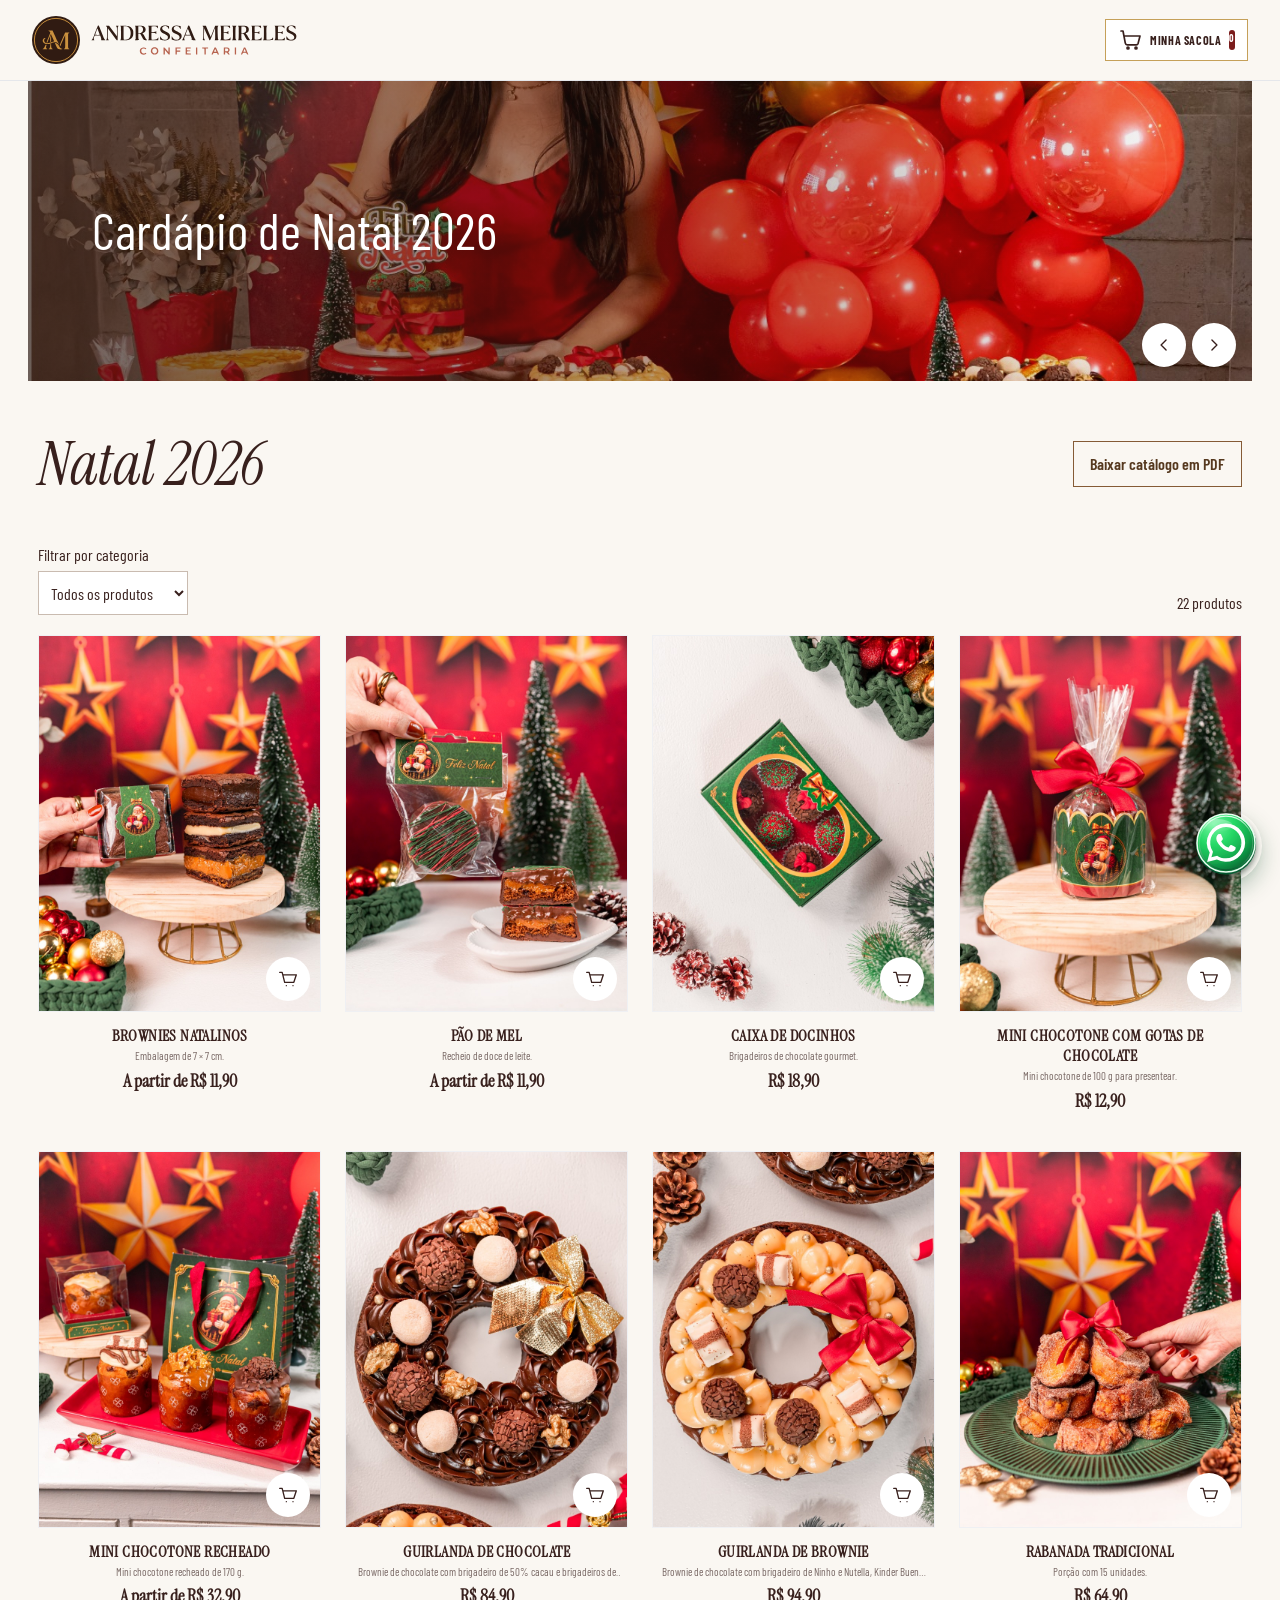
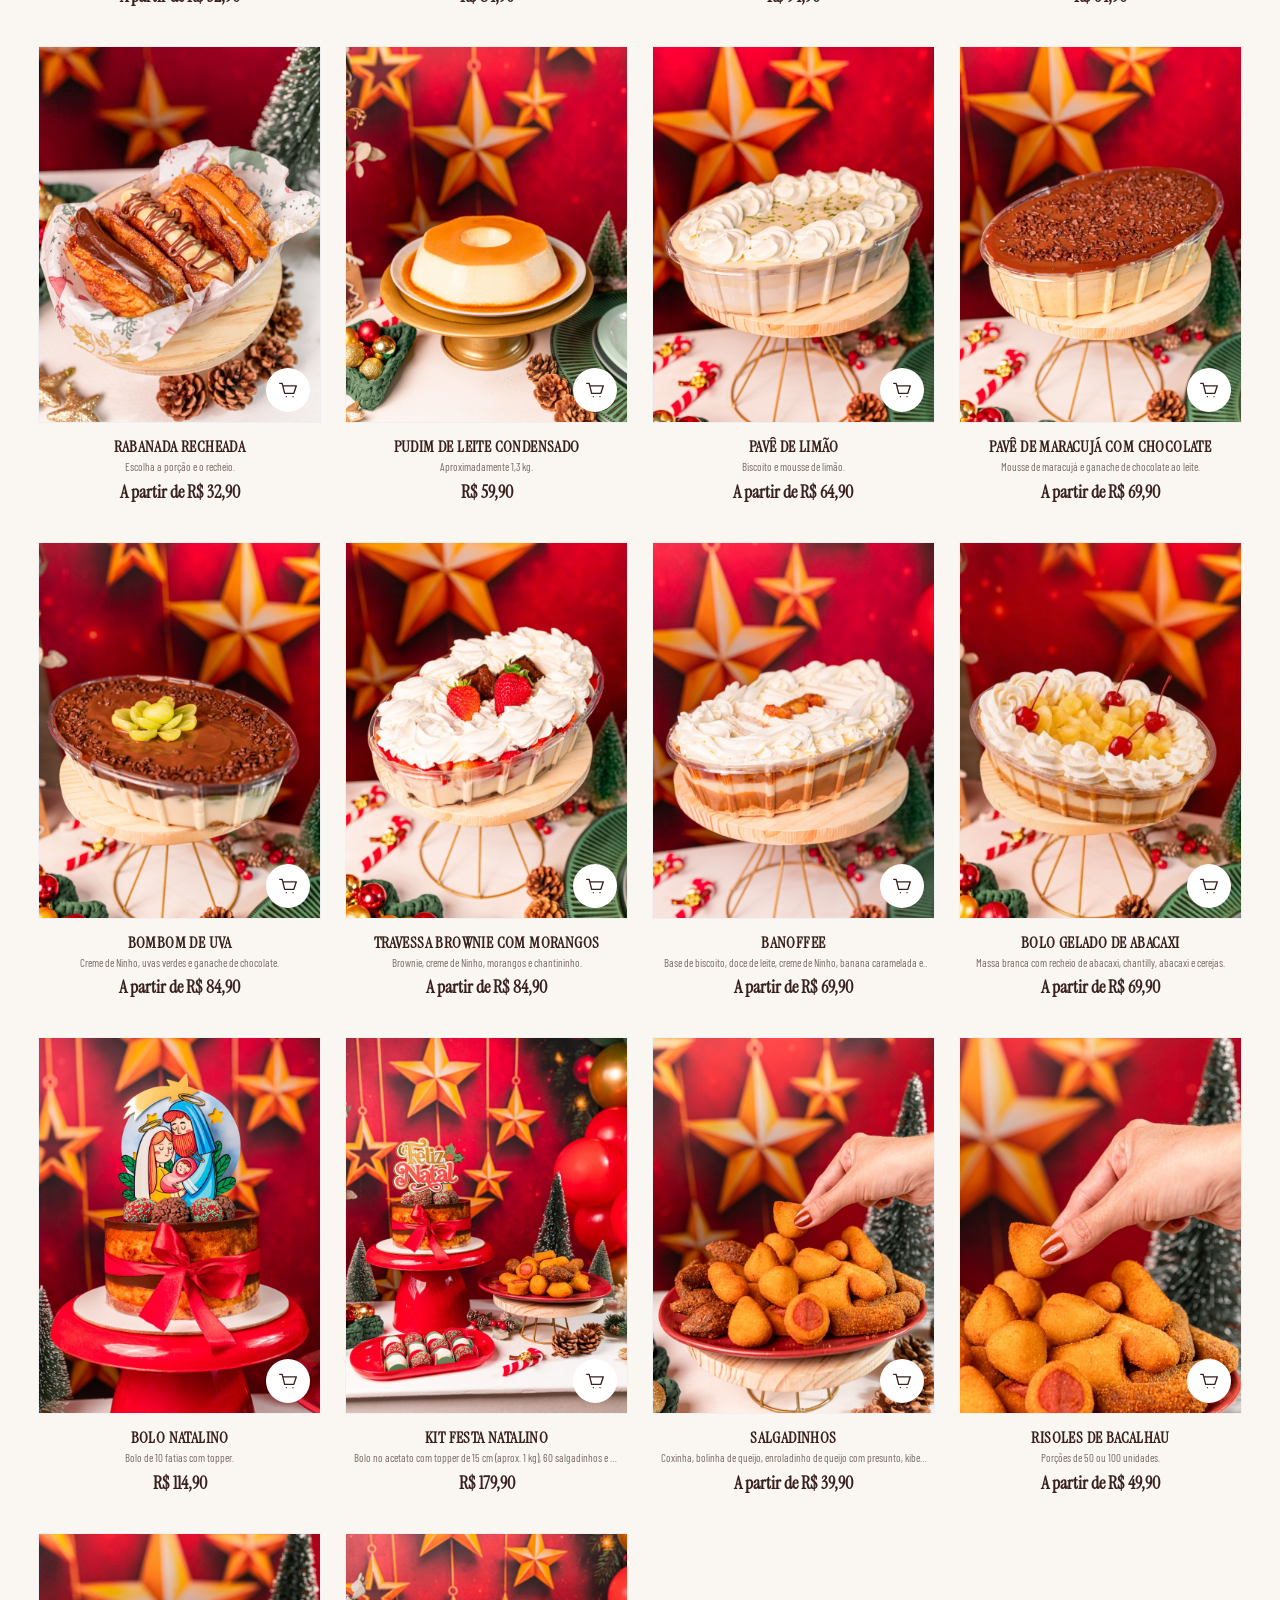
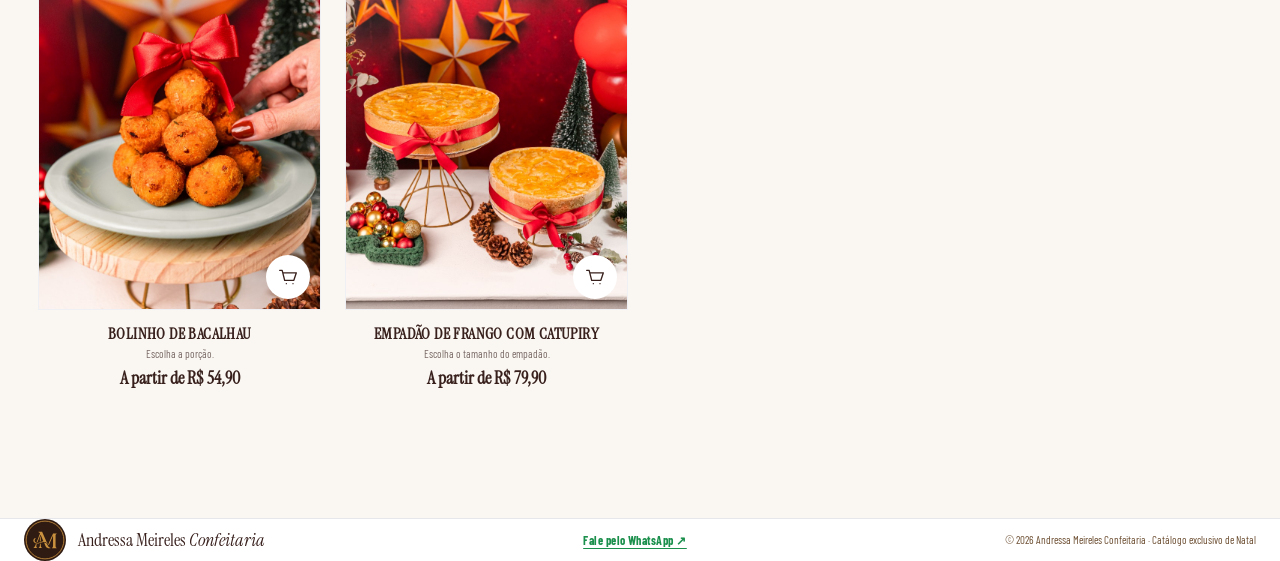
<file: index.html>
<!DOCTYPE html>
<html lang="pt-BR" class="scroll-smooth"><head>
<meta charset="UTF-8">
<meta name="viewport" content="width=device-width, initial-scale=1.0, viewport-fit=cover">
<meta name="referrer" content="no-referrer-when-downgrade">

<!-- SEO principal: página específica do Cardápio de Natal 2026 -->
<title>Cardápio de Natal 2026 em Belford Roxo | Andressa Meireles</title>
<meta name="description" content="Encomendas de Natal em Belford Roxo, RJ: bolos, sobremesas, rabanadas, salgados e itens para a ceia. Confira o cardápio da Andressa Meireles e peça pelo WhatsApp.">
<meta name="author" content="Andressa Meireles Confeitaria">
<meta name="robots" content="index, follow, max-image-preview:large, max-snippet:-1, max-video-preview:-1">
<link rel="canonical" href="https://andressameireles.com.br/natal2026/">
<meta name="theme-color" content="#FAF7F2">

<!-- Sinais locais: região atendida informada pela confeitaria -->
<meta name="geo.region" content="BR-RJ">
<meta name="geo.placename" content="Belford Roxo">

<!-- Cartão de compartilhamento: WhatsApp, Facebook e outras redes -->
<meta property="og:locale" content="pt_BR">
<meta property="og:type" content="website">
<meta property="og:title" content="Cardápio de Natal 2026 em Belford Roxo | Andressa Meireles">
<meta property="og:description" content="Encomendas de Natal em Belford Roxo, RJ. Confira bolos, sobremesas, rabanadas e salgados para a ceia. Faça seu pedido pelo WhatsApp.">
<meta property="og:url" content="https://andressameireles.com.br/natal2026/">
<meta property="og:site_name" content="Andressa Meireles Confeitaria">
<meta property="og:image" content="https://andressameireles.com.br/natal2026/imagens/banner-natal-2026.jpg">
<meta property="og:image:secure_url" content="https://andressameireles.com.br/natal2026/imagens/banner-natal-2026.jpg">
<meta property="og:image:type" content="image/jpeg">
<meta property="og:image:width" content="1400">
<meta property="og:image:height" content="480">
<meta property="og:image:alt" content="Cardápio de Natal 2026 da Andressa Meireles Confeitaria em Belford Roxo">

<!-- Cartão para Twitter / X -->
<meta name="twitter:card" content="summary_large_image">
<meta name="twitter:title" content="Cardápio de Natal 2026 em Belford Roxo | Andressa Meireles">
<meta name="twitter:description" content="Encomendas de Natal em Belford Roxo, RJ. Bolos, sobremesas, rabanadas e salgados para sua ceia. Peça pelo WhatsApp.">
<meta name="twitter:image" content="https://andressameireles.com.br/natal2026/imagens/banner-natal-2026.jpg">
<meta name="twitter:image:alt" content="Cardápio de Natal 2026 da Andressa Meireles Confeitaria em Belford Roxo">

<!-- Favicon local do próprio catálogo -->
<link rel="icon" type="image/svg+xml" href="assets/47395fdd01674538.svg">
<link rel="preload" as="image" href="imagens/banner-natal-2026.jpg" fetchpriority="high">
<link rel="stylesheet" href="assets/loja.css?v=20261123-3">

<!-- Google Analytics 4: mesmo ID da página principal; mede também visitas ao catálogo -->
<script async src="https://www.googletagmanager.com/gtag/js?id=G-RELBSW5DF5"></script>
<script>
  window.dataLayer = window.dataLayer || [];
  function gtag() { dataLayer.push(arguments); }
  gtag('js', new Date());
  gtag('config', 'G-RELBSW5DF5', { send_page_view: true });
</script>

<!-- Dados estruturados: confeitaria local + página de coleção do catálogo -->
<script type="application/ld+json">
{
  "@context": "https://schema.org",
  "@graph": [
    {
      "@type": "Bakery",
      "@id": "https://andressameireles.com.br/#confeitaria",
      "name": "Andressa Meireles Confeitaria",
      "url": "https://andressameireles.com.br/",
      "image": "https://andressameireles.com.br/natal2026/imagens/banner-natal-2026.jpg",
      "telephone": "+5521981541545",
      "priceRange": "$$",
      "address": {
        "@type": "PostalAddress",
        "addressLocality": "Belford Roxo",
        "addressRegion": "RJ",
        "addressCountry": "BR"
      },
      "areaServed": {
        "@type": "City",
        "name": "Belford Roxo"
      },
      "sameAs": [
        "https://instagram.com/andressameirelesconfeitaria",
        "https://collshp.com/andressameireles"
      ],
      "servesCuisine": [
        "Confeitaria artesanal",
        "Sobremesas natalinas",
        "Bolos",
        "Salgados para festas"
      ]
    },
    {
      "@type": "WebSite",
      "@id": "https://andressameireles.com.br/#website",
      "url": "https://andressameireles.com.br/",
      "name": "Andressa Meireles Confeitaria",
      "inLanguage": "pt-BR"
    },
    {
      "@type": "CollectionPage",
      "@id": "https://andressameireles.com.br/natal2026/#webpage",
      "url": "https://andressameireles.com.br/natal2026/",
      "name": "Cardápio de Natal 2026 em Belford Roxo | Andressa Meireles Confeitaria",
      "description": "Encomendas de Natal em Belford Roxo, RJ: bolos, sobremesas, rabanadas, salgados e itens para a ceia. Confira o cardápio da Andressa Meireles e peça pelo WhatsApp.",
      "inLanguage": "pt-BR",
      "isPartOf": {
        "@id": "https://andressameireles.com.br/#website"
      },
      "about": {
        "@id": "https://andressameireles.com.br/#confeitaria"
      },
      "publisher": {
        "@id": "https://andressameireles.com.br/#confeitaria"
      },
      "primaryImageOfPage": {
        "@type": "ImageObject",
        "url": "https://andressameireles.com.br/natal2026/imagens/banner-natal-2026.jpg",
        "width": 1400,
        "height": 480
      },
      "mainEntity": {
        "@type": "ItemList",
        "name": "Produtos do Cardápio de Natal 2026",
        "numberOfItems": 22,
        "itemListOrder": "https://schema.org/ItemListOrderAscending",
        "itemListElement": [
          {
            "@type": "ListItem",
            "position": 1,
            "name": "Brownies Natalinos"
          },
          {
            "@type": "ListItem",
            "position": 2,
            "name": "Pão de mel"
          },
          {
            "@type": "ListItem",
            "position": 3,
            "name": "Caixa de docinhos"
          },
          {
            "@type": "ListItem",
            "position": 4,
            "name": "Mini chocotone com gotas de chocolate"
          },
          {
            "@type": "ListItem",
            "position": 5,
            "name": "Mini chocotone recheado"
          },
          {
            "@type": "ListItem",
            "position": 6,
            "name": "Guirlanda de chocolate"
          },
          {
            "@type": "ListItem",
            "position": 7,
            "name": "Guirlanda de brownie"
          },
          {
            "@type": "ListItem",
            "position": 8,
            "name": "Rabanada tradicional"
          },
          {
            "@type": "ListItem",
            "position": 9,
            "name": "Rabanada recheada"
          },
          {
            "@type": "ListItem",
            "position": 10,
            "name": "Pudim de leite condensado"
          },
          {
            "@type": "ListItem",
            "position": 11,
            "name": "Pavê de limão"
          },
          {
            "@type": "ListItem",
            "position": 12,
            "name": "Pavê de maracujá com chocolate"
          },
          {
            "@type": "ListItem",
            "position": 13,
            "name": "Bombom de uva"
          },
          {
            "@type": "ListItem",
            "position": 14,
            "name": "Travessa brownie com morangos"
          },
          {
            "@type": "ListItem",
            "position": 15,
            "name": "Banoffee"
          },
          {
            "@type": "ListItem",
            "position": 16,
            "name": "Bolo gelado de abacaxi"
          },
          {
            "@type": "ListItem",
            "position": 17,
            "name": "Bolo natalino"
          },
          {
            "@type": "ListItem",
            "position": 18,
            "name": "Kit festa natalino"
          },
          {
            "@type": "ListItem",
            "position": 19,
            "name": "Salgadinhos"
          },
          {
            "@type": "ListItem",
            "position": 20,
            "name": "Risoles de bacalhau"
          },
          {
            "@type": "ListItem",
            "position": 21,
            "name": "Bolinho de bacalhau"
          },
          {
            "@type": "ListItem",
            "position": 22,
            "name": "Empadão de frango com Catupiry"
          }
        ]
      }
    }
  ]
}
</script>
</head><body class="bg-[#FAF7F2] text-[#38201D] antialiased selection:bg-[#C5A059] selection:text-white">

<header class="natal-header sticky top-0 z-40 bg-[#FAF7F2]/95 backdrop-blur-md border-b border-gray-200">
  <div class="natal-header-inner max-w-7xl mx-auto px-4 sm:px-6 lg:px-8 h-16 sm:h-20 flex items-center justify-between gap-3">
    <button type="button" onclick="openNatalPage('all')" class="natal-brand text-left" aria-label="Andressa Meireles Confeitaria — Natal 2026">
      <img class="natal-logo-seal" src="assets/47395fdd01674538.svg" alt="" width="48" height="48" decoding="async">
      <img class="natal-logo-wordmark" src="assets/deae7df1a5c90ec4.svg" alt="" width="208" height="30" decoding="async">
    </button>
    <div class="hidden sm:block text-center">
      <span class="block text-[10px] uppercase tracking-[.22em] text-[#8B6A48] font-bold">Edição especial</span>
      <span class="font-serif italic text-xl text-[#7A1C1C]">Natal 2026</span>
    </div>
    <button type="button" onclick="switchView('checkout')" class="natal-cart-button relative flex items-center gap-2 border border-[#C5A059] bg-white px-3 sm:px-4 py-2 text-xs font-bold uppercase tracking-wider hover:bg-[#38201D] hover:text-white transition-colors" aria-label="Abrir sacola">
      <svg aria-hidden="true" viewBox="0 0 24 24" fill="none" stroke="currentColor" stroke-width="1.7" stroke-linecap="round" stroke-linejoin="round" class="w-5 h-5"><path d="M3 3h2l2.3 12.2a2 2 0 0 0 2 1.6h8.9a2 2 0 0 0 1.9-1.4L22 8H6"/><circle cx="10" cy="20" r="1"/><circle cx="18" cy="20" r="1"/></svg>
      <span class="hidden sm:inline">Minha sacola</span><span id="cartCountBadge" class="inline-grid place-items-center min-w-5 h-5 px-1 rounded-full bg-[#7A1C1C] text-white text-[10px]">0</span>
    </button>
  </div>
</header>
<div id="toastNotification" class="fixed bottom-5 right-5 z-[80] max-w-sm bg-[#38201D] text-[#FAF7F2] border-l-4 border-[#D4AF37] px-5 py-3.5 shadow-2xl transform pointer-events-none transition-all duration-300 flex items-center gap-3 translate-y-24 opacity-0"><span class="text-[#D4AF37] font-bold text-base">✓</span><span id="toastMessage" class="text-xs font-semibold tracking-wide"></span></div>
<div id="pageLoader" class="fixed inset-0 z-50 flex flex-col items-center justify-center bg-[#FAF7F2] transition-opacity duration-300 opacity-0 pointer-events-none"><div class="relative w-20 h-20 flex items-center justify-center"><div class="absolute inset-0 rounded-full border-2 border-[#C5A059]/30 border-t-[#C5A059] animate-orbital"></div><span class="am-initials" aria-hidden="true"></span></div><span class="mt-4 font-serif italic text-sm tracking-widest text-[#38201D]/70">Andressa Meireles Confeitaria</span></div>
<main id="appContent">
<div class="view-section" id="view-natal">
<!-- Banner Editorial Natal 2026 -->
<section aria-label="Destaques de Natal" aria-roledescription="carrossel" class="natal-carousel">
<div aria-label="Imagens do cardápio" class="natal-track" id="natalSlides" tabindex="0"><article class="natal-slide"><img alt="Cardápio de Natal 2026 da Andressa Meireles Confeitaria em Belford Roxo, RJ" class="absolute inset-0 w-full h-full object-cover" data-relative-path="imagens/banner-natal-2026.jpg" fetchpriority="high" id="natalBannerImg" loading="eager" src="imagens/banner-natal-2026.jpg"/><h1 class="font-serif"><button onclick="openNatalPage('all')" type="button">Cardápio de Natal 2026</button></h1></article>
<article class="natal-slide"><img alt="Presentes de Natal" data-relative-path="imagens/ceia26-01.jpg" decoding="async" fetchpriority="auto" loading="lazy" src="imagens/ceia26-01.jpg"/><h2 class="font-serif"><button onclick="openNatalPage('Presentes de Natal')">Presentes de Natal</button></h2></article>
<article class="natal-slide"><img alt="Sobremesas da ceia" data-relative-path="imagens/ceia26-11.jpg" decoding="async" fetchpriority="auto" loading="lazy" src="imagens/ceia26-11.jpg"/><h2 class="font-serif"><button onclick="openNatalPage('Sobremesas da ceia')">Sobremesas da ceia</button></h2></article>
<article class="natal-slide"><img alt="Salgados para o Natal" data-relative-path="imagens/ceia26-22.jpg" decoding="async" fetchpriority="auto" loading="lazy" src="imagens/ceia26-22.jpg"/><h2 class="font-serif"><button onclick="openNatalPage('Salgados')" type="button">Salgados</button></h2></article>
</div>
<div class="natal-arrows"><button aria-label="Imagem anterior" onclick="moveNatalSlide(-1)"><svg aria-hidden="true" fill="none" stroke="currentColor" stroke-linecap="round" stroke-linejoin="round" stroke-width="1.6" viewbox="0 0 24 24"><path d="m14.5 6-6 6 6 6"></path></svg></button><button aria-label="Próxima imagem" onclick="moveNatalSlide(1)"><svg aria-hidden="true" fill="none" stroke="currentColor" stroke-linecap="round" stroke-linejoin="round" stroke-width="1.6" viewbox="0 0 24 24"><path d="m9.5 6 6 6-6 6"></path></svg></button></div>
</section>
<div class="ready-catalog"><div class="natal-title-download"><h2 class="font-serif">Natal 2026</h2><a download="" href="catalogos/cardapio-natal-2026.pdf">Baixar catálogo em PDF</a></div>
<p class="mx-auto mt-2 mb-4 max-w-2xl px-4 text-center text-sm text-[#6E5034]"></p><div class="ready-tools"><label>Filtrar por categoria<select id="natalCategory" onchange="renderNatalCatalog(this.value)"><option value="all">Todos os produtos</option></select></label><span aria-live="polite" id="natalProductsCountLabel"></span></div><div id="natalProductsGrid"><article><h3>Brownies Natalinos</h3><p>Embalagem de 7 × 7 cm.</p></article><article><h3>Pão de mel</h3><p>Recheio de doce de leite.</p></article><article><h3>Caixa de docinhos</h3><p>Brigadeiros de chocolate gourmet.</p></article><article><h3>Mini chocotone com gotas de chocolate</h3><p>Mini chocotone de 100 g para presentear.</p></article><article><h3>Mini chocotone recheado</h3><p>Mini chocotone recheado de 170 g.</p></article><article><h3>Guirlanda de chocolate</h3><p>Brownie de chocolate com brigadeiro de 50% cacau e brigadeiros de chocolate. 20 cm.</p></article><article><h3>Guirlanda de brownie</h3><p>Brownie de chocolate com brigadeiro de Ninho e Nutella, Kinder Bueno e brigadeiros de Ninho com Nutella. 20 cm.</p></article><article><h3>Rabanada tradicional</h3><p>Porção com 15 unidades.</p></article><article><h3>Rabanada recheada</h3><p>Escolha a porção e o recheio.</p></article><article><h3>Pudim de leite condensado</h3><p>Aproximadamente 1,3 kg.</p></article><article><h3>Pavê de limão</h3><p>Biscoito e mousse de limão.</p></article><article><h3>Pavê de maracujá com chocolate</h3><p>Mousse de maracujá e ganache de chocolate ao leite.</p></article><article><h3>Bombom de uva</h3><p>Creme de Ninho, uvas verdes e ganache de chocolate.</p></article><article><h3>Travessa brownie com morangos</h3><p>Brownie, creme de Ninho, morangos e chantininho.</p></article><article><h3>Banoffee</h3><p>Base de biscoito, doce de leite, creme de Ninho, banana caramelada e chantilly.</p></article><article><h3>Bolo gelado de abacaxi</h3><p>Massa branca com recheio de abacaxi, chantilly, abacaxi e cerejas.</p></article><article><h3>Bolo natalino</h3><p>Bolo de 10 fatias com topper.</p></article><article><h3>Kit festa natalino</h3><p>Bolo no acetato com topper de 15 cm (aprox. 1 kg), 60 salgadinhos e 25 docinhos.</p></article><article><h3>Salgadinhos</h3><p>Coxinha, bolinha de queijo, enroladinho de queijo com presunto, kibe e aipim com carne.</p></article><article><h3>Risoles de bacalhau</h3><p>Porções de 50 ou 100 unidades.</p></article><article><h3>Bolinho de bacalhau</h3><p>Escolha a porção.</p></article><article><h3>Empadão de frango com Catupiry</h3><p>Escolha o tamanho do empadão.</p></article></div></div>
</div>
<div class="view-section hidden" id="view-product-detail">
<div class="bg-white border-b border-gray-200 py-3.5 px-4">
<div class="max-w-[1020px] w-[86%] mx-auto flex flex-wrap items-center justify-between gap-3">
<div class="flex items-center gap-2 text-xs text-[#6E5034]">
<button class="hover:text-[#38201D] font-semibold cursor-pointer" onclick="openNatalPage('all')">Natal 2026</button>
<span>/</span>
<button class="hover:text-[#38201D] cursor-pointer" id="pdBreadcrumbCat" onclick="openNatalPage('all')">Natal 2026</button>
<span>/</span>
<span class="text-[#38201D] font-bold truncate max-w-[200px] sm:max-w-xs" id="pdBreadcrumbName">Produto</span>
</div>
<button class="text-xs font-bold uppercase tracking-wider text-[#38201D] hover:text-[#C5A059] flex items-center gap-1 cursor-pointer" id="pdBackBtn" onclick="openNatalPage('all')">
<span>← Voltar aos Produtos</span>
</button>
</div>
</div>
<section class="max-w-[1020px] w-[86%] mx-auto py-8 sm:py-12">
<div class="grid grid-cols-1 lg:grid-cols-12 gap-8 lg:gap-12 items-start">
<!-- Coluna Esquerda: Galeria de Fotos -->
<div class="lg:col-span-6 space-y-3">
<div class="relative w-full aspect-[3/4] bg-white border border-gray-200/80 shadow-sm overflow-hidden group">
<img alt="Produto da coleção Natal 2026" class="w-full h-full object-cover transition-transform duration-700 group-hover:scale-105" data-relative-path="imagens/natal-brownies-natalinos.jpg" decoding="async" id="pdMainImg" loading="lazy" src="imagens/natal-brownies-natalinos.jpg"/>
<div class="absolute top-3 left-3 bg-[#38201D] text-[#D4AF37] text-[10px] font-mono font-bold px-2.5 py-1 shadow-xs" id="pdCodeBadge">
                                #KIT01
                            </div>
<div class="absolute top-3 right-3 bg-[#FAF7F2]/95 backdrop-blur-xs text-[#38201D] text-[10px] font-bold uppercase tracking-wider px-2.5 py-1 border border-gray-200 shadow-xs" id="pdAvailabilityCornerBadge">
                                Pronta Entrega
                            </div>
</div>
<div class="flex items-center gap-3" id="pdThumbnailsRow"></div>
</div>
<!-- Coluna Direita: Informações, Destaques, Opções e Descrição -->
<div class="lg:col-span-6 space-y-6 text-left">
<div class="border-b border-gray-200 pb-5">
<div class="flex items-center gap-2">
<span class="text-[10px] font-bold uppercase tracking-[0.2em] text-[#C5A059]" id="pdCategoryTag">NATAL 2026</span>
<span class="text-gray-300">•</span>
<span class="text-[11px] font-semibold text-emerald-700 flex items-center gap-1" id="pdStockStatusText">● Em estoque</span>
</div>
<h1 class="font-serif text-3xl sm:text-4xl font-bold text-[#38201D] mt-1 leading-tight" id="pdTitle">Nome do Produto</h1>
<div class="mt-4 flex items-baseline gap-3 flex-wrap">
<span class="font-serif text-3xl sm:text-4xl font-bold text-[#38201D]" id="pdPrice">R$ 0,00</span>
<span class="text-[11px] font-semibold text-[#6E5034] bg-[#FAF7F2] border border-[#EDE5DC] px-2.5 py-1" id="pdTaglineBadge">Edição Especial Natal 2026</span>
</div>
<p class="text-xs sm:text-sm text-[#38201D]/85 leading-relaxed mt-4 font-medium" id="pdShortDesc"></p>
</div>
<!-- Destaques Rápidos (Loja Principal) -->

<!-- Opções de Presente (Coleção Natal 2026) -->
<div class="space-y-3" hidden="" id="pdNatalChoices">
<fieldset><legend class="font-semibold text-sm mb-2">Porção ou pacote</legend><div class="divide-y border bg-white" id="pdNatalPack"></div></fieldset>
<fieldset><legend class="font-semibold text-sm mb-2">Sabor</legend><div class="divide-y border bg-white" id="pdNatalFlavor"></div></fieldset>

</div><a class="text-sm underline inline-block mt-3" hidden="True" href="https://drive.google.com/file/d/19vDT4U8dA9u_bXCgV6QuLsPuKzKl5akK/view?usp=sharing" id="pdNatalCakeGuide" rel="noopener noreferrer" target="_blank">Ver massas e recheios</a>
<!-- Opções de Velas Numéricas -->

<!-- Configuração de Bolos para Celebrar -->

<!-- Configuração de Bolo Piscininha -->

<!-- Seleção de Sabores de Salgadinhos & Brigadeiros -->

<!-- Observação opcional -->
<div class="bg-[#F7F2EA] border border-[#EDE5DC] p-4 space-y-3">
<div class="flex items-center justify-between">

<label class="text-[11px] font-bold uppercase tracking-wider text-[#38201D]" for="pdCustomNotes">🎂 Preferência de Sabor ou Observação (Opcional)</label>

</div>
<input class="w-full bg-white border border-gray-300 px-3.5 py-2.5 text-xs text-[#38201D] outline-none focus:border-[#38201D]" id="pdCustomNotes" placeholder="Ex: Massa branca, recheio de Brigadeiro ou Ninho, número da vela ou recadinho..." type="text"/>
</div>
<!-- Adicionais da Loja Principal -->

<!-- Quantidade + Botão Adicionar à Sacola -->
<div class="pt-2 space-y-3">
<div class="flex items-stretch gap-3">
<div class="flex items-center border border-gray-300 bg-white shrink-0">
<button aria-label="Diminuir quantidade" class="w-10 h-full text-lg font-bold text-[#38201D] hover:bg-[#FAF7F2] transition-colors cursor-pointer" onclick="changePdQty(-1)" type="button">−</button>
<input class="w-11 text-center font-bold text-sm text-[#38201D] bg-transparent outline-none" id="pdQtyInput" readonly="" type="text" value="1"/>
<button aria-label="Aumentar quantidade" class="w-10 h-full text-lg font-bold text-[#38201D] hover:bg-[#FAF7F2] transition-colors cursor-pointer" onclick="changePdQty(1)" type="button">+</button>
</div>
<button class="flex-1 bg-[#38201D] hover:bg-[#C5A059] text-white py-4 px-6 font-bold text-xs uppercase tracking-[0.18em] shadow-lg transition-all cursor-pointer" id="pdAddToBagBtn" onclick="addProductFromDetailToBag()" type="button">
                                    ADICIONAR À SACOLA
                                </button>
</div>
<div class="bg-[#FAF7F2] border border-[#EDE5DC] p-3.5 text-[11px] text-[#38201D]/80 flex items-start gap-2.5 leading-relaxed">
<span class="text-base leading-none">🚕</span>
<div>
<strong>Retirada em Belford Roxo ou Entrega Rápida (Uber Flash / 99):</strong> Agende o horário da sua retirada ou entrega diretamente na sacola antes de finalizar o pedido.
                                </div>
</div>
</div>
<!-- Descrição Completa + Peso/Validade + Ingredientes/Alergênicos -->
<div class="border-t border-gray-200 pt-6 space-y-4">
<div>
<h2 class="font-serif font-bold text-xl text-[#38201D] mb-2.5">Descrição do Produto</h2>
<div class="bg-white p-5 border border-gray-200/80 space-y-3">
<div class="text-xs sm:text-[13px] text-[#38201D]/85 leading-relaxed space-y-2 whitespace-pre-line" id="pdFullDescription"></div>
<div class="hidden pt-3 border-t border-gray-100 flex flex-wrap gap-x-6 gap-y-1.5 text-xs text-[#38201D]" id="pdWeightValidityMeta"></div>
</div>
</div>
<details class="hidden group bg-white border border-gray-200/80 p-4 cursor-pointer" id="pdIngredientsAccordion">
<summary class="font-serif font-bold text-base text-[#38201D] flex items-center justify-between list-none">
<span>Ingredientes</span>
<span class="text-[#C5A059] group-open:rotate-180 transition-transform">▼</span>
</summary>
<div class="text-xs text-[#38201D]/80 leading-relaxed mt-3 pt-3 border-t border-gray-100 whitespace-pre-line" id="pdIngredientsText"></div>
</details>
<details class="hidden group bg-white border border-gray-200/80 p-4 cursor-pointer" id="pdAllergensAccordion">
<summary class="font-serif font-bold text-base text-[#38201D] flex items-center justify-between list-none">
<span>Informações sobre Alergênicos</span>
<span class="text-[#C5A059] group-open:rotate-180 transition-transform">▼</span>
</summary>
<div class="text-xs text-[#38201D]/85 font-medium leading-relaxed mt-3 pt-3 border-t border-gray-100 whitespace-pre-line" id="pdAllergensText"></div>
</details>
<details class="group bg-white border border-gray-200/80 p-4 cursor-pointer">
<summary class="font-serif font-bold text-base text-[#38201D] flex items-center justify-between list-none">
<span>Informações Importantes, Peso &amp; Conservação</span>
<span class="text-[#C5A059] group-open:rotate-180 transition-transform">▼</span>
</summary>
<div class="text-xs text-[#38201D]/80 leading-relaxed mt-3 pt-3 border-t border-gray-100 space-y-1.5">
<p>• <strong>Produção:</strong> Elaborado diariamente com ingredientes selecionados e acabamento impecável.</p>
<p>• <strong>Retirada e Entrega:</strong> Retire em Belford Roxo (Centro) ou solicite envio por Uber Flash / 99 Entregas.</p>
<p>• <strong>Conservação:</strong> Bolos e doces refrigerados têm validade de até 3 dias. Panettones e biscoitos devem ser mantidos em local fresco e seco.</p>
</div>
</details>
<div class="flex items-center justify-between pt-1 text-xs text-[#6E5034]">
<span class="font-semibold">Compartilhe este item:</span>
<div class="flex items-center gap-2">
<button class="px-3 py-1.5 bg-white border border-gray-200 hover:border-[#25D366] text-[#38201D] font-bold text-[11px] cursor-pointer" onclick="shareCurrentProductWhatsApp()" type="button">WhatsApp ↗</button>
<button class="px-3 py-1.5 bg-white border border-gray-200 hover:border-[#C5A059] text-[#38201D] font-bold text-[11px] cursor-pointer" onclick="copyCurrentProductName()" type="button">Copiar Info</button>
</div>
</div>
</div>
</div>
</div>
<!-- Produtos Relacionados -->
<div class="mt-16 pt-10 border-t border-gray-200">
<div class="text-center max-w-xl mx-auto mb-8">
<span class="text-[10px] font-bold uppercase tracking-[0.2em] text-[#C5A059]">COMBINE COM SEU PEDIDO</span>
<h3 class="font-serif text-2xl sm:text-3xl font-bold text-[#38201D] mt-1">Outros clientes também escolheram</h3>
</div>
<div class="grid grid-cols-2 md:grid-cols-3 gap-5 sm:gap-6" id="pdRelatedGrid"></div>
</div>
</section>
</div>
<div class="view-section max-w-7xl mx-auto px-4 sm:px-6 lg:px-8 py-8 hidden" id="view-checkout">
<div class="flex items-center justify-center gap-2 sm:gap-6 mb-8 text-xs sm:text-sm font-bold uppercase tracking-wider text-[#38201D]/50 text-center">
<span class="pb-1" id="step1Indicator">1. Carrinho de Compras</span>
<span>&gt;</span>
<span class="text-[#38201D] border-b-2 border-[#C5A059]" id="step2Indicator">2. Detalhes &amp; Pré-Cadastro</span>
<span>&gt;</span>
<span id="step3Indicator">3. Conferência do pedido</span>
</div>
<div class="grid grid-cols-1 lg:grid-cols-3 gap-8 hidden" id="checkoutStep1">
<div class="lg:col-span-2 space-y-6">
<div class="bg-white p-6 rounded-none border border-gray-200 shadow-sm">
<h2 class="font-serif text-2xl font-bold text-[#38201D] mb-4">Itens no seu Carrinho</h2>
<p class="text-xs text-[#6E5034] -mt-2 mb-3">Sua sacola é salva automaticamente neste aparelho. Você pode fechar a página e voltar depois.</p>
<div class="divide-y divide-[#EDE5DC]" id="cartItemsList"></div>
<div class="flex justify-between items-center pt-6 mt-4 border-t border-gray-200">
<button class="text-xs font-bold text-[#38201D] hover:text-[#C5A059]" onclick="openNatalPage('all')">← Voltar ao Natal 2026</button>
<button class="text-xs font-bold text-red-600 hover:underline" onclick="clearCart()">Esvaziar Carrinho</button>
</div>
</div>

</div>
<div class="space-y-6">
<div class="bg-white p-6 rounded-none border border-gray-200 shadow-sm sticky top-28">
<h3 class="font-serif text-xl font-bold text-[#38201D] mb-4">Total no Carrinho</h3>
<div class="space-y-3 text-sm border-b border-gray-200 pb-4">
<div class="flex justify-between"><span class="text-[#38201D]/70">Subtotal dos Itens</span><span class="font-bold text-[#38201D]" id="summarySubtotal">R$ 0,00</span></div>
</div>
<div class="flex justify-between items-center py-4">
<span class="font-serif font-bold text-lg text-[#38201D]">Total Final</span>
<span class="font-serif text-2xl font-bold text-[#38201D]" id="summaryTotal">R$ 0,00</span>
</div>
<button class="w-full bg-[#38201D] hover:bg-[#C5A059] text-white py-4 rounded-none font-bold text-sm tracking-wide transition-all shadow-lg mt-2" onclick="goToCheckoutStep2()">Continuar para Finalização ➔</button>
</div>
</div>
</div>
<div class="grid grid-cols-1 lg:grid-cols-3 gap-8" id="checkoutStep2">
<div class="lg:col-span-2 space-y-6">
<div class="bg-white p-6 sm:p-8 rounded-none border border-gray-200 shadow-sm">
<h2 class="font-serif text-2xl font-bold text-[#38201D] mb-6">Detalhes da Compra &amp; Pré-Cadastro</h2>
<form class="space-y-4" id="orderForm" onsubmit="submitOrder(event)">
<div class="grid grid-cols-1 sm:grid-cols-2 gap-4">
<div><label class="block text-xs font-bold uppercase text-[#38201D]/70 mb-1">Nome Completo *</label><input class="w-full bg-[#FAF7F2] border border-gray-200 rounded-none px-4 py-3 text-sm outline-none" id="clientName" required="" type="text"/></div>
<div><label class="block text-xs font-bold uppercase text-[#38201D]/70 mb-1">WhatsApp / Celular *</label><input class="w-full bg-[#FAF7F2] border border-gray-200 rounded-none px-4 py-3 text-sm outline-none" id="clientPhone" required="" type="tel"/></div>
</div>

<fieldset class="space-y-4 text-sm" disabled="" hidden="" id="natalOrderFields">
<legend class="font-serif text-xl font-bold">Encomenda de Natal 2026</legend>
<p>Pedidos até terça-feira, 22/12, enquanto houver vagas. O ateliê confirmará o horário pelo WhatsApp. Os produtos acompanham embalagem pronta para ir à mesa.</p>
<label class="block text-sm font-semibold">Como deseja receber?<select class="w-full bg-[#FAF7F2] border border-gray-200 rounded-none px-4 py-3 text-sm outline-none" id="natalMode" onchange="updateNatalFields()" required=""><option value="">Selecione</option><option value="retirada">Retirada no ateliê em Belford Roxo</option><option value="Uber Flash">Uber Flash — Carro</option><option value="99 Entregas">99 Entregas — Carro</option></select></label>
<p id="natalReceivingTerms"></p>
<label hidden="" id="natalAddressLabel">Endereço de entrega<input class="w-full bg-[#FAF7F2] border border-gray-200 rounded-none px-4 py-3 text-sm outline-none" id="natalAddress"/></label>
<div class="grid grid-cols-1 sm:grid-cols-2 gap-4">
<label class="block text-sm font-semibold">Dia do recebimento<select class="w-full bg-[#FAF7F2] border border-gray-200 rounded-none px-4 py-3 text-sm outline-none" id="natalDay" onchange="updateNatalFields()" required=""><option value="">Selecione</option><option value="23">23/12 — quarta-feira, 10h às 19h</option><option value="24">24/12 — quinta-feira, 10h às 16h</option></select></label>
<label>Horário desejado<input class="w-full bg-[#FAF7F2] border border-gray-200 rounded-none px-4 py-3 text-sm outline-none" id="natalTime" min="10:00" required="" type="time"/></label>
</div>
<label class="block text-sm font-semibold">Como deseja pagar o sinal de 50%?<select class="w-full bg-[#FAF7F2] border border-gray-200 rounded-none px-4 py-3 text-sm outline-none" id="natalPay" required=""><option value="">Selecione</option><option value="Pix">Pix</option><option value="Cartão">Cartão</option></select></label>
<p id="natalAmounts"></p>
<label class="block"><input id="natalAccept" required="" type="checkbox"/> Li e aceito as condições de reserva, pagamento e recebimento acima.</label>
</fieldset>
<div class="pt-4 border-t border-gray-200 flex items-center justify-between">
<button class="text-xs font-bold text-[#38201D]" onclick="goToCheckoutStep1()" type="button">← Voltar</button>
<button class="bg-[#38201D] hover:bg-[#C5A059] text-white px-8 py-4 rounded-none font-bold text-sm shadow-lg" type="submit">Gerar PIX &amp; Finalizar ➔</button>
</div>
</form>
</div>
</div>
<div>
<div class="bg-white p-6 rounded-none border border-gray-200 shadow-sm sticky top-28">
<h3 class="font-serif text-xl font-bold text-[#38201D] mb-4">Resumo do Pedido</h3>
<div class="space-y-2 text-xs border-b border-gray-200 pb-4 mb-4" id="summaryItemsList2"></div>
<div class="flex justify-between items-center py-2"><span class="font-serif font-bold text-lg text-[#38201D]">Total do pedido</span><span class="font-serif text-2xl font-bold text-[#38201D]" id="summaryTotal2">R$ 0,00</span></div>
</div>
</div>
</div>
<div class="hidden max-w-2xl mx-auto bg-white p-8 sm:p-12 rounded-none border border-gray-200 shadow-xl text-center space-y-6" id="checkoutStep3">
<div class="w-16 h-16 rounded-none bg-green-100 text-green-600 flex items-center justify-center mx-auto text-2xl">✓</div>
<div>
<span class="text-xs uppercase font-bold text-[#C5A059] tracking-widest" id="orderStatus">Pedido Realizado com Sucesso!</span>
<h2 class="font-serif text-3xl font-bold text-[#38201D] mt-1">Pedido <span id="finalOrderNumber">#AM-2026-9481</span></h2>
<p class="text-xs sm:text-sm text-[#38201D]/70 mt-2">Envie o pedido diretamente para o WhatsApp da Andressa Meireles Confeitaria.</p>
</div>
<div class="text-left text-sm space-y-3" hidden="" id="natalReview">
<p id="natalReviewText" style="white-space:pre-line"></p>
<button class="text-xs font-bold" onclick="if (!natalOrdersOpen()) return; orderField('checkoutStep3').classList.add('hidden'); orderField('step3Indicator').classList.remove('text-[#38201D]', 'border-b-2', 'border-[#C5A059]'); goToCheckoutStep2()" type="button">← Editar pedido</button>
</div>

<button class="w-full bg-green-600 hover:bg-green-700 text-white py-4 rounded-none font-bold text-base shadow-lg flex items-center justify-center gap-3" onclick="sendOrderToWhatsApp()">
<span>Enviar Pedido Pronto no WhatsApp</span>
</button>
</div>
</div>
</main>

<footer class="mt-16 border-t border-[#E6DCCF] bg-white"><div class="max-w-7xl mx-auto px-4 sm:px-6 py-7 flex flex-col sm:flex-row items-center justify-between gap-3"><div class="flex items-center gap-3"><span class="am-seal" aria-hidden="true"></span><span class="font-serif text-lg">Andressa Meireles <span class="italic">Confeitaria</span></span></div><a class="natal-footer-whatsapp" href="https://wa.me/5521981541545?text=Ol%C3%A1%2C%20Andressa!%20Vim%20pelo%20cat%C3%A1logo%20de%20Natal%202026%20e%20gostaria%20de%20tirar%20uma%20d%C3%BAvida." target="_blank" rel="noopener noreferrer">Fale pelo WhatsApp ↗</a><p class="text-[11px] text-[#6E5034]">© 2026 Andressa Meireles Confeitaria · Catálogo exclusivo de Natal</p></div></footer>
<a class="natal-whatsapp-float" href="https://wa.me/5521981541545?text=Ol%C3%A1%2C%20Andressa!%20Vim%20pelo%20cat%C3%A1logo%20de%20Natal%202026%20e%20gostaria%20de%20tirar%20uma%20d%C3%BAvida." target="_blank" rel="noopener noreferrer" aria-label="Conversar com Andressa pelo WhatsApp" title="Fale pelo WhatsApp">
  <img src="assets/whatsapp-3d.svg" alt="" aria-hidden="true" width="72" height="72" decoding="async">
  <span>WhatsApp</span>
</a>
<script defer src="assets/natal.js?v=20261123-4"></script>
</body></html>
</file>
<file: assets/loja.css>
body { background-color: #FAF7F2; color: #38201D; font-family: 'Barlow Condensed', sans-serif; overflow-x: hidden; max-width: 100vw; }
        .font-serif { font-family: 'Instrument Serif', serif; }
        .no-scrollbar::-webkit-scrollbar { display: none; }
        .no-scrollbar { -ms-overflow-style: none; scrollbar-width: none; }
        @keyframes orbitalSpin { 0% { transform: rotate(0deg); } 100% { transform: rotate(360deg); } }
        .animate-orbital { animation: orbitalSpin 1.8s linear infinite; }
    
*, ::before, ::after{--tw-border-spacing-x:0;--tw-border-spacing-y:0;--tw-translate-x:0;--tw-translate-y:0;--tw-rotate:0;--tw-skew-x:0;--tw-skew-y:0;--tw-scale-x:1;--tw-scale-y:1;--tw-pan-x: ;--tw-pan-y: ;--tw-pinch-zoom: ;--tw-scroll-snap-strictness:proximity;--tw-gradient-from-position: ;--tw-gradient-via-position: ;--tw-gradient-to-position: ;--tw-ordinal: ;--tw-slashed-zero: ;--tw-numeric-figure: ;--tw-numeric-spacing: ;--tw-numeric-fraction: ;--tw-ring-inset: ;--tw-ring-offset-width:0px;--tw-ring-offset-color:#fff;--tw-ring-color:rgb(59 130 246 / 0.5);--tw-ring-offset-shadow:0 0 #0000;--tw-ring-shadow:0 0 #0000;--tw-shadow:0 0 #0000;--tw-shadow-colored:0 0 #0000;--tw-blur: ;--tw-brightness: ;--tw-contrast: ;--tw-grayscale: ;--tw-hue-rotate: ;--tw-invert: ;--tw-saturate: ;--tw-sepia: ;--tw-drop-shadow: ;--tw-backdrop-blur: ;--tw-backdrop-brightness: ;--tw-backdrop-contrast: ;--tw-backdrop-grayscale: ;--tw-backdrop-hue-rotate: ;--tw-backdrop-invert: ;--tw-backdrop-opacity: ;--tw-backdrop-saturate: ;--tw-backdrop-sepia: ;--tw-contain-size: ;--tw-contain-layout: ;--tw-contain-paint: ;--tw-contain-style: }::backdrop{--tw-border-spacing-x:0;--tw-border-spacing-y:0;--tw-translate-x:0;--tw-translate-y:0;--tw-rotate:0;--tw-skew-x:0;--tw-skew-y:0;--tw-scale-x:1;--tw-scale-y:1;--tw-pan-x: ;--tw-pan-y: ;--tw-pinch-zoom: ;--tw-scroll-snap-strictness:proximity;--tw-gradient-from-position: ;--tw-gradient-via-position: ;--tw-gradient-to-position: ;--tw-ordinal: ;--tw-slashed-zero: ;--tw-numeric-figure: ;--tw-numeric-spacing: ;--tw-numeric-fraction: ;--tw-ring-inset: ;--tw-ring-offset-width:0px;--tw-ring-offset-color:#fff;--tw-ring-color:rgb(59 130 246 / 0.5);--tw-ring-offset-shadow:0 0 #0000;--tw-ring-shadow:0 0 #0000;--tw-shadow:0 0 #0000;--tw-shadow-colored:0 0 #0000;--tw-blur: ;--tw-brightness: ;--tw-contrast: ;--tw-grayscale: ;--tw-hue-rotate: ;--tw-invert: ;--tw-saturate: ;--tw-sepia: ;--tw-drop-shadow: ;--tw-backdrop-blur: ;--tw-backdrop-brightness: ;--tw-backdrop-contrast: ;--tw-backdrop-grayscale: ;--tw-backdrop-hue-rotate: ;--tw-backdrop-invert: ;--tw-backdrop-opacity: ;--tw-backdrop-saturate: ;--tw-backdrop-sepia: ;--tw-contain-size: ;--tw-contain-layout: ;--tw-contain-paint: ;--tw-contain-style: }/* ! tailwindcss v3.4.17 | MIT License | https://tailwindcss.com */*,::after,::before{box-sizing:border-box;border-width:0;border-style:solid;border-color:#e5e7eb}::after,::before{--tw-content:''}:host,html{line-height:1.5;-webkit-text-size-adjust:100%;-moz-tab-size:4;tab-size:4;font-family:"Barlow Condensed", sans-serif;font-feature-settings:normal;font-variation-settings:normal;-webkit-tap-highlight-color:transparent}body{margin:0;line-height:inherit}hr{height:0;color:inherit;border-top-width:1px}abbr:where([title]){-webkit-text-decoration:underline dotted;text-decoration:underline dotted}h1,h2,h3,h4,h5,h6{font-size:inherit;font-weight:inherit}a{color:inherit;text-decoration:inherit}b,strong{font-weight:bolder}code,kbd,pre,samp{font-family:ui-monospace, SFMono-Regular, Menlo, Monaco, Consolas, "Liberation Mono", "Courier New", monospace;font-feature-settings:normal;font-variation-settings:normal;font-size:1em}small{font-size:80%}sub,sup{font-size:75%;line-height:0;position:relative;vertical-align:baseline}sub{bottom:-.25em}sup{top:-.5em}table{text-indent:0;border-color:inherit;border-collapse:collapse}button,input,optgroup,select,textarea{font-family:inherit;font-feature-settings:inherit;font-variation-settings:inherit;font-size:100%;font-weight:inherit;line-height:inherit;letter-spacing:inherit;color:inherit;margin:0;padding:0}button,select{text-transform:none}button,input:where([type=button]),input:where([type=reset]),input:where([type=submit]){-webkit-appearance:button;background-color:transparent;background-image:none}:-moz-focusring{outline:auto}:-moz-ui-invalid{box-shadow:none}progress{vertical-align:baseline}::-webkit-inner-spin-button,::-webkit-outer-spin-button{height:auto}[type=search]{-webkit-appearance:textfield;outline-offset:-2px}::-webkit-search-decoration{-webkit-appearance:none}::-webkit-file-upload-button{-webkit-appearance:button;font:inherit}summary{display:list-item}blockquote,dd,dl,figure,h1,h2,h3,h4,h5,h6,hr,p,pre{margin:0}fieldset{margin:0;padding:0}legend{padding:0}menu,ol,ul{list-style:none;margin:0;padding:0}dialog{padding:0}textarea{resize:vertical}input::placeholder,textarea::placeholder{opacity:1;color:#9ca3af}[role=button],button{cursor:pointer}:disabled{cursor:default}audio,canvas,embed,iframe,img,object,svg,video{display:block;vertical-align:middle}img,video{max-width:100%;height:auto}[hidden]:where(:not([hidden=until-found])){display:none}.pointer-events-none{pointer-events:none}.fixed{position:fixed}.absolute{position:absolute}.relative{position:relative}.sticky{position:sticky}.inset-0{inset:0px}.inset-x-0{left:0px;right:0px}.-left-6{left:-1.5rem}.-right-1\.5{right:-0.375rem}.-right-6{right:-1.5rem}.-top-1{top:-0.25rem}.bottom-2{bottom:0.5rem}.bottom-3{bottom:0.75rem}.bottom-3\.5{bottom:0.875rem}.bottom-5{bottom:1.25rem}.left-0{left:0px}.left-1\/2{left:50%}.left-3{left:0.75rem}.right-0{right:0px}.right-2{right:0.5rem}.right-3{right:0.75rem}.right-4{right:1rem}.right-5{right:1.25rem}.top-0{top:0px}.top-1\/2{top:50%}.top-2{top:0.5rem}.top-24{top:6rem}.top-28{top:7rem}.top-3{top:0.75rem}.top-4{top:1rem}.top-full{top:100%}.bottom-0{bottom:0px}.z-10{z-index:10}.z-20{z-index:20}.z-30{z-index:30}.z-40{z-index:40}.z-50{z-index:50}.z-\[70\]{z-index:70}.z-\[80\]{z-index:80}.z-0{z-index:0}.col-span-2{grid-column:span 2 / span 2}.mx-auto{margin-left:auto;margin-right:auto}.my-4{margin-top:1rem;margin-bottom:1rem}.my-8{margin-top:2rem;margin-bottom:2rem}.mb-0\.5{margin-bottom:0.125rem}.mb-1{margin-bottom:0.25rem}.mb-1\.5{margin-bottom:0.375rem}.mb-10{margin-bottom:2.5rem}.mb-2{margin-bottom:0.5rem}.mb-2\.5{margin-bottom:0.625rem}.mb-3{margin-bottom:0.75rem}.mb-4{margin-bottom:1rem}.mb-6{margin-bottom:1.5rem}.mb-7{margin-bottom:1.75rem}.mb-8{margin-bottom:2rem}.ml-2{margin-left:0.5rem}.mr-3{margin-right:0.75rem}.mt-0\.5{margin-top:0.125rem}.mt-1{margin-top:0.25rem}.mt-1\.5{margin-top:0.375rem}.mt-10{margin-top:2.5rem}.mt-16{margin-top:4rem}.mt-2{margin-top:0.5rem}.mt-2\.5{margin-top:0.625rem}.mt-3{margin-top:0.75rem}.mt-4{margin-top:1rem}.mt-5{margin-top:1.25rem}.mt-6{margin-top:1.5rem}.mt-8{margin-top:2rem}.line-clamp-1{overflow:hidden;display:-webkit-box;-webkit-box-orient:vertical;-webkit-line-clamp:1}.line-clamp-2{overflow:hidden;display:-webkit-box;-webkit-box-orient:vertical;-webkit-line-clamp:2}.block{display:block}.inline-block{display:inline-block}.flex{display:flex}.inline-flex{display:inline-flex}.grid{display:grid}.hidden{display:none}.aspect-\[16\/10\]{aspect-ratio:16/10}.aspect-\[3\/4\]{aspect-ratio:3/4}.aspect-square{aspect-ratio:1 / 1}.h-1\.5{height:0.375rem}.h-10{height:2.5rem}.h-12{height:3rem}.h-14{height:3.5rem}.h-16{height:4rem}.h-20{height:5rem}.h-28{height:7rem}.h-3\.5{height:0.875rem}.h-4{height:1rem}.h-44{height:11rem}.h-5{height:1.25rem}.h-56{height:14rem}.h-6{height:1.5rem}.h-7{height:1.75rem}.h-8{height:2rem}.h-80{height:20rem}.h-9{height:2.25rem}.h-\[420px\]{height:420px}.h-full{height:100%}.h-24{height:6rem}.max-h-32{max-height:8rem}.max-h-48{max-height:12rem}.max-h-52{max-height:13rem}.max-h-56{max-height:14rem}.max-h-60{max-height:15rem}.max-h-\[92vh\]{max-height:92vh}.min-h-\[340px\]{min-height:340px}.min-h-\[426px\]{min-height:426px}.w-1\/2{width:50%}.w-10{width:2.5rem}.w-11{width:2.75rem}.w-12{width:3rem}.w-14{width:3.5rem}.w-16{width:4rem}.w-20{width:5rem}.w-24{width:6rem}.w-3\.5{width:0.875rem}.w-36{width:9rem}.w-4{width:1rem}.w-5{width:1.25rem}.w-56{width:14rem}.w-6{width:1.5rem}.w-7{width:1.75rem}.w-8{width:2rem}.w-80{width:20rem}.w-9{width:2.25rem}.w-\[86\%\]{width:86%}.w-full{width:100%}.w-0{width:0px}.min-w-0{min-width:0px}.max-w-2xl{max-width:42rem}.max-w-4xl{max-width:56rem}.max-w-5xl{max-width:64rem}.max-w-6xl{max-width:72rem}.max-w-7xl{max-width:80rem}.max-w-\[1020px\]{max-width:1020px}.max-w-\[200px\]{max-width:200px}.max-w-\[270px\]{max-width:270px}.max-w-\[85vw\]{max-width:85vw}.max-w-lg{max-width:32rem}.max-w-md{max-width:28rem}.max-w-sm{max-width:24rem}.max-w-xl{max-width:36rem}.max-w-\[150px\]{max-width:150px}.flex-1{flex:1 1 0%}.shrink-0{flex-shrink:0}.-translate-x-1\/2{--tw-translate-x:-50%;transform:translate(var(--tw-translate-x), var(--tw-translate-y)) rotate(var(--tw-rotate)) skewX(var(--tw-skew-x)) skewY(var(--tw-skew-y)) scaleX(var(--tw-scale-x)) scaleY(var(--tw-scale-y))}.-translate-x-full{--tw-translate-x:-100%;transform:translate(var(--tw-translate-x), var(--tw-translate-y)) rotate(var(--tw-rotate)) skewX(var(--tw-skew-x)) skewY(var(--tw-skew-y)) scaleX(var(--tw-scale-x)) scaleY(var(--tw-scale-y))}.-translate-y-1\/2{--tw-translate-y:-50%;transform:translate(var(--tw-translate-x), var(--tw-translate-y)) rotate(var(--tw-rotate)) skewX(var(--tw-skew-x)) skewY(var(--tw-skew-y)) scaleX(var(--tw-scale-x)) scaleY(var(--tw-scale-y))}.translate-y-24{--tw-translate-y:6rem;transform:translate(var(--tw-translate-x), var(--tw-translate-y)) rotate(var(--tw-rotate)) skewX(var(--tw-skew-x)) skewY(var(--tw-skew-y)) scaleX(var(--tw-scale-x)) scaleY(var(--tw-scale-y))}.translate-y-0{--tw-translate-y:0px;transform:translate(var(--tw-translate-x), var(--tw-translate-y)) rotate(var(--tw-rotate)) skewX(var(--tw-skew-x)) skewY(var(--tw-skew-y)) scaleX(var(--tw-scale-x)) scaleY(var(--tw-scale-y))}.rotate-180{--tw-rotate:180deg;transform:translate(var(--tw-translate-x), var(--tw-translate-y)) rotate(var(--tw-rotate)) skewX(var(--tw-skew-x)) skewY(var(--tw-skew-y)) scaleX(var(--tw-scale-x)) scaleY(var(--tw-scale-y))}.scale-100{--tw-scale-x:1;--tw-scale-y:1;transform:translate(var(--tw-translate-x), var(--tw-translate-y)) rotate(var(--tw-rotate)) skewX(var(--tw-skew-x)) skewY(var(--tw-skew-y)) scaleX(var(--tw-scale-x)) scaleY(var(--tw-scale-y))}.scale-\[1\.12\]{--tw-scale-x:1.12;--tw-scale-y:1.12;transform:translate(var(--tw-translate-x), var(--tw-translate-y)) rotate(var(--tw-rotate)) skewX(var(--tw-skew-x)) skewY(var(--tw-skew-y)) scaleX(var(--tw-scale-x)) scaleY(var(--tw-scale-y))}.transform{transform:translate(var(--tw-translate-x), var(--tw-translate-y)) rotate(var(--tw-rotate)) skewX(var(--tw-skew-x)) skewY(var(--tw-skew-y)) scaleX(var(--tw-scale-x)) scaleY(var(--tw-scale-y))}.cursor-default{cursor:default}.cursor-move{cursor:move}.cursor-pointer{cursor:pointer}.touch-none{touch-action:none}.select-none{-webkit-user-select:none;user-select:none}.scroll-mt-20{scroll-margin-top:5rem}.list-none{list-style-type:none}.grid-cols-1{grid-template-columns:repeat(1, minmax(0, 1fr))}.grid-cols-2{grid-template-columns:repeat(2, minmax(0, 1fr))}.grid-cols-3{grid-template-columns:repeat(3, minmax(0, 1fr))}.grid-cols-4{grid-template-columns:repeat(4, minmax(0, 1fr))}.flex-col{flex-direction:column}.flex-wrap{flex-wrap:wrap}.items-start{align-items:flex-start}.items-end{align-items:flex-end}.items-center{align-items:center}.items-baseline{align-items:baseline}.items-stretch{align-items:stretch}.justify-end{justify-content:flex-end}.justify-center{justify-content:center}.justify-between{justify-content:space-between}.gap-1{gap:0.25rem}.gap-1\.5{gap:0.375rem}.gap-10{gap:2.5rem}.gap-2{gap:0.5rem}.gap-2\.5{gap:0.625rem}.gap-3{gap:0.75rem}.gap-3\.5{gap:0.875rem}.gap-4{gap:1rem}.gap-5{gap:1.25rem}.gap-6{gap:1.5rem}.gap-8{gap:2rem}.gap-x-1\.5{column-gap:0.375rem}.gap-x-6{column-gap:1.5rem}.gap-y-1{row-gap:0.25rem}.gap-y-1\.5{row-gap:0.375rem}.space-y-1 > :not([hidden]) ~ :not([hidden]){--tw-space-y-reverse:0;margin-top:calc(0.25rem * calc(1 - var(--tw-space-y-reverse)));margin-bottom:calc(0.25rem * var(--tw-space-y-reverse))}.space-y-1\.5 > :not([hidden]) ~ :not([hidden]){--tw-space-y-reverse:0;margin-top:calc(0.375rem * calc(1 - var(--tw-space-y-reverse)));margin-bottom:calc(0.375rem * var(--tw-space-y-reverse))}.space-y-2 > :not([hidden]) ~ :not([hidden]){--tw-space-y-reverse:0;margin-top:calc(0.5rem * calc(1 - var(--tw-space-y-reverse)));margin-bottom:calc(0.5rem * var(--tw-space-y-reverse))}.space-y-2\.5 > :not([hidden]) ~ :not([hidden]){--tw-space-y-reverse:0;margin-top:calc(0.625rem * calc(1 - var(--tw-space-y-reverse)));margin-bottom:calc(0.625rem * var(--tw-space-y-reverse))}.space-y-3 > :not([hidden]) ~ :not([hidden]){--tw-space-y-reverse:0;margin-top:calc(0.75rem * calc(1 - var(--tw-space-y-reverse)));margin-bottom:calc(0.75rem * var(--tw-space-y-reverse))}.space-y-3\.5 > :not([hidden]) ~ :not([hidden]){--tw-space-y-reverse:0;margin-top:calc(0.875rem * calc(1 - var(--tw-space-y-reverse)));margin-bottom:calc(0.875rem * var(--tw-space-y-reverse))}.space-y-4 > :not([hidden]) ~ :not([hidden]){--tw-space-y-reverse:0;margin-top:calc(1rem * calc(1 - var(--tw-space-y-reverse)));margin-bottom:calc(1rem * var(--tw-space-y-reverse))}.space-y-5 > :not([hidden]) ~ :not([hidden]){--tw-space-y-reverse:0;margin-top:calc(1.25rem * calc(1 - var(--tw-space-y-reverse)));margin-bottom:calc(1.25rem * var(--tw-space-y-reverse))}.space-y-6 > :not([hidden]) ~ :not([hidden]){--tw-space-y-reverse:0;margin-top:calc(1.5rem * calc(1 - var(--tw-space-y-reverse)));margin-bottom:calc(1.5rem * var(--tw-space-y-reverse))}.divide-y > :not([hidden]) ~ :not([hidden]){--tw-divide-y-reverse:0;border-top-width:calc(1px * calc(1 - var(--tw-divide-y-reverse)));border-bottom-width:calc(1px * var(--tw-divide-y-reverse))}.divide-\[\#EDE5DC\] > :not([hidden]) ~ :not([hidden]){--tw-divide-opacity:1;border-color:rgb(237 229 220 / var(--tw-divide-opacity, 1))}.divide-gray-100 > :not([hidden]) ~ :not([hidden]){--tw-divide-opacity:1;border-color:rgb(243 244 246 / var(--tw-divide-opacity, 1))}.divide-gray-200 > :not([hidden]) ~ :not([hidden]){--tw-divide-opacity:1;border-color:rgb(229 231 235 / var(--tw-divide-opacity, 1))}.self-start{align-self:flex-start}.self-end{align-self:flex-end}.overflow-hidden{overflow:hidden}.overflow-x-auto{overflow-x:auto}.overflow-y-auto{overflow-y:auto}.scroll-smooth{scroll-behavior:smooth}.truncate{overflow:hidden;text-overflow:ellipsis;white-space:nowrap}.whitespace-normal{white-space:normal}.whitespace-nowrap{white-space:nowrap}.whitespace-pre-line{white-space:pre-line}.rounded-full{border-radius:9999px}.rounded-none{border-radius:0px}.border{border-width:1px}.border-2{border-width:2px}.border-b{border-bottom-width:1px}.border-b-2{border-bottom-width:2px}.border-l-4{border-left-width:4px}.border-r{border-right-width:1px}.border-t{border-top-width:1px}.border-dashed{border-style:dashed}.border-\[\#38201D\]{--tw-border-opacity:1;border-color:rgb(56 32 29 / var(--tw-border-opacity, 1))}.border-\[\#3B2B1A\]{--tw-border-opacity:1;border-color:rgb(59 43 26 / var(--tw-border-opacity, 1))}.border-\[\#5C4028\]{--tw-border-opacity:1;border-color:rgb(92 64 40 / var(--tw-border-opacity, 1))}.border-\[\#6E5034\]{--tw-border-opacity:1;border-color:rgb(110 80 52 / var(--tw-border-opacity, 1))}.border-\[\#6E5034\]\/15{border-color:rgb(110 80 52 / 0.15)}.border-\[\#6E5034\]\/20{border-color:rgb(110 80 52 / 0.2)}.border-\[\#7A1C1C\]\/25{border-color:rgb(122 28 28 / 0.25)}.border-\[\#7A1C1C\]\/40{border-color:rgb(122 28 28 / 0.4)}.border-\[\#C5A059\]{--tw-border-opacity:1;border-color:rgb(197 160 89 / var(--tw-border-opacity, 1))}.border-\[\#C5A059\]\/20{border-color:rgb(197 160 89 / 0.2)}.border-\[\#C5A059\]\/30{border-color:rgb(197 160 89 / 0.3)}.border-\[\#D4AF37\]{--tw-border-opacity:1;border-color:rgb(212 175 55 / var(--tw-border-opacity, 1))}.border-\[\#EDE5DC\]{--tw-border-opacity:1;border-color:rgb(237 229 220 / var(--tw-border-opacity, 1))}.border-amber-200{--tw-border-opacity:1;border-color:rgb(253 230 138 / var(--tw-border-opacity, 1))}.border-amber-200\/80{border-color:rgb(253 230 138 / 0.8)}.border-emerald-200{--tw-border-opacity:1;border-color:rgb(167 243 208 / var(--tw-border-opacity, 1))}.border-gray-100{--tw-border-opacity:1;border-color:rgb(243 244 246 / var(--tw-border-opacity, 1))}.border-gray-200{--tw-border-opacity:1;border-color:rgb(229 231 235 / var(--tw-border-opacity, 1))}.border-gray-200\/60{border-color:rgb(229 231 235 / 0.6)}.border-gray-200\/80{border-color:rgb(229 231 235 / 0.8)}.border-gray-300{--tw-border-opacity:1;border-color:rgb(209 213 219 / var(--tw-border-opacity, 1))}.border-gray-400{--tw-border-opacity:1;border-color:rgb(156 163 175 / var(--tw-border-opacity, 1))}.border-white{--tw-border-opacity:1;border-color:rgb(255 255 255 / var(--tw-border-opacity, 1))}.border-white\/10{border-color:rgb(255 255 255 / 0.1)}.border-white\/30{border-color:rgb(255 255 255 / 0.3)}.border-\[\#EDE5DC\]\/80{border-color:rgb(237 229 220 / 0.8)}.border-amber-300{--tw-border-opacity:1;border-color:rgb(252 211 77 / var(--tw-border-opacity, 1))}.border-red-200{--tw-border-opacity:1;border-color:rgb(254 202 202 / var(--tw-border-opacity, 1))}.border-\[\#C5A059\]\/50{border-color:rgb(197 160 89 / 0.5)}.border-\[\#7A1C1C\]{--tw-border-opacity:1;border-color:rgb(122 28 28 / var(--tw-border-opacity, 1))}.border-t-\[\#C5A059\]{--tw-border-opacity:1;border-top-color:rgb(197 160 89 / var(--tw-border-opacity, 1))}.bg-\[\#FAF7F2\]{--tw-bg-opacity:1;background-color:rgb(250 247 242 / var(--tw-bg-opacity, 1))}.bg-\[\#25D366\]{--tw-bg-opacity:1;background-color:rgb(37 211 102 / var(--tw-bg-opacity, 1))}.bg-\[\#2A9D8F\]{--tw-bg-opacity:1;background-color:rgb(42 157 143 / var(--tw-bg-opacity, 1))}.bg-\[\#38201D\]{--tw-bg-opacity:1;background-color:rgb(56 32 29 / var(--tw-bg-opacity, 1))}.bg-\[\#5C4028\]{--tw-bg-opacity:1;background-color:rgb(92 64 40 / var(--tw-bg-opacity, 1))}.bg-\[\#7A1C1C\]{--tw-bg-opacity:1;background-color:rgb(122 28 28 / var(--tw-bg-opacity, 1))}.bg-\[\#9A7B56\]{--tw-bg-opacity:1;background-color:rgb(154 123 86 / var(--tw-bg-opacity, 1))}.bg-\[\#AEB69B\]{--tw-bg-opacity:1;background-color:rgb(174 182 155 / var(--tw-bg-opacity, 1))}.bg-\[\#AEB69B\]\/30{background-color:rgb(174 182 155 / 0.3)}.bg-\[\#C5A059\]{--tw-bg-opacity:1;background-color:rgb(197 160 89 / var(--tw-bg-opacity, 1))}.bg-\[\#C5A059\]\/20{background-color:rgb(197 160 89 / 0.2)}.bg-\[\#F6F1E7\]{--tw-bg-opacity:1;background-color:rgb(246 241 231 / var(--tw-bg-opacity, 1))}.bg-\[\#F7F2EA\]{--tw-bg-opacity:1;background-color:rgb(247 242 234 / var(--tw-bg-opacity, 1))}.bg-\[\#FAF7F2\]\/90{background-color:rgb(250 247 242 / 0.9)}.bg-\[\#FAF7F2\]\/95{background-color:rgb(250 247 242 / 0.95)}.bg-amber-50\/90{background-color:rgb(255 251 235 / 0.9)}.bg-amber-600{--tw-bg-opacity:1;background-color:rgb(217 119 6 / var(--tw-bg-opacity, 1))}.bg-black\/45{background-color:rgb(0 0 0 / 0.45)}.bg-black\/50{background-color:rgb(0 0 0 / 0.5)}.bg-black\/55{background-color:rgb(0 0 0 / 0.55)}.bg-black\/65{background-color:rgb(0 0 0 / 0.65)}.bg-black\/75{background-color:rgb(0 0 0 / 0.75)}.bg-emerald-50{--tw-bg-opacity:1;background-color:rgb(236 253 245 / var(--tw-bg-opacity, 1))}.bg-emerald-700{--tw-bg-opacity:1;background-color:rgb(4 120 87 / var(--tw-bg-opacity, 1))}.bg-gray-200{--tw-bg-opacity:1;background-color:rgb(229 231 235 / var(--tw-bg-opacity, 1))}.bg-green-100{--tw-bg-opacity:1;background-color:rgb(220 252 231 / var(--tw-bg-opacity, 1))}.bg-green-600{--tw-bg-opacity:1;background-color:rgb(22 163 74 / var(--tw-bg-opacity, 1))}.bg-transparent{background-color:transparent}.bg-white{--tw-bg-opacity:1;background-color:rgb(255 255 255 / var(--tw-bg-opacity, 1))}.bg-white\/10{background-color:rgb(255 255 255 / 0.1)}.bg-white\/20{background-color:rgb(255 255 255 / 0.2)}.bg-white\/40{background-color:rgb(255 255 255 / 0.4)}.bg-\[\#EDE5DC\]{--tw-bg-opacity:1;background-color:rgb(237 229 220 / var(--tw-bg-opacity, 1))}.bg-amber-50{--tw-bg-opacity:1;background-color:rgb(255 251 235 / var(--tw-bg-opacity, 1))}.bg-red-50{--tw-bg-opacity:1;background-color:rgb(254 242 242 / var(--tw-bg-opacity, 1))}.bg-gradient-to-r{background-image:linear-gradient(to right, var(--tw-gradient-stops))}.bg-gradient-to-t{background-image:linear-gradient(to top, var(--tw-gradient-stops))}.from-\[\#2A100E\]\/90{--tw-gradient-from:rgb(42 16 14 / 0.9) var(--tw-gradient-from-position);--tw-gradient-to:rgb(42 16 14 / 0) var(--tw-gradient-to-position);--tw-gradient-stops:var(--tw-gradient-from), var(--tw-gradient-to)}.from-black\/80{--tw-gradient-from:rgb(0 0 0 / 0.8) var(--tw-gradient-from-position);--tw-gradient-to:rgb(0 0 0 / 0) var(--tw-gradient-to-position);--tw-gradient-stops:var(--tw-gradient-from), var(--tw-gradient-to)}.from-black\/85{--tw-gradient-from:rgb(0 0 0 / 0.85) var(--tw-gradient-from-position);--tw-gradient-to:rgb(0 0 0 / 0) var(--tw-gradient-to-position);--tw-gradient-stops:var(--tw-gradient-from), var(--tw-gradient-to)}.via-\[\#38201D\]\/65{--tw-gradient-to:rgb(56 32 29 / 0)  var(--tw-gradient-to-position);--tw-gradient-stops:var(--tw-gradient-from), rgb(56 32 29 / 0.65) var(--tw-gradient-via-position), var(--tw-gradient-to)}.via-black\/30{--tw-gradient-to:rgb(0 0 0 / 0)  var(--tw-gradient-to-position);--tw-gradient-stops:var(--tw-gradient-from), rgb(0 0 0 / 0.3) var(--tw-gradient-via-position), var(--tw-gradient-to)}.via-black\/50{--tw-gradient-to:rgb(0 0 0 / 0)  var(--tw-gradient-to-position);--tw-gradient-stops:var(--tw-gradient-from), rgb(0 0 0 / 0.5) var(--tw-gradient-via-position), var(--tw-gradient-to)}.to-black\/25{--tw-gradient-to:rgb(0 0 0 / 0.25) var(--tw-gradient-to-position)}.to-transparent{--tw-gradient-to:transparent var(--tw-gradient-to-position)}.fill-current{fill:currentColor}.object-cover{object-fit:cover}.p-1{padding:0.25rem}.p-1\.5{padding:0.375rem}.p-3{padding:0.75rem}.p-3\.5{padding:0.875rem}.p-4{padding:1rem}.p-5{padding:1.25rem}.p-6{padding:1.5rem}.p-8{padding:2rem}.p-2\.5{padding:0.625rem}.px-0\.5{padding-left:0.125rem;padding-right:0.125rem}.px-1\.5{padding-left:0.375rem;padding-right:0.375rem}.px-2{padding-left:0.5rem;padding-right:0.5rem}.px-2\.5{padding-left:0.625rem;padding-right:0.625rem}.px-3{padding-left:0.75rem;padding-right:0.75rem}.px-3\.5{padding-left:0.875rem;padding-right:0.875rem}.px-4{padding-left:1rem;padding-right:1rem}.px-5{padding-left:1.25rem;padding-right:1.25rem}.px-6{padding-left:1.5rem;padding-right:1.5rem}.px-8{padding-left:2rem;padding-right:2rem}.px-9{padding-left:2.25rem;padding-right:2.25rem}.py-0\.5{padding-top:0.125rem;padding-bottom:0.125rem}.py-1{padding-top:0.25rem;padding-bottom:0.25rem}.py-1\.5{padding-top:0.375rem;padding-bottom:0.375rem}.py-12{padding-top:3rem;padding-bottom:3rem}.py-14{padding-top:3.5rem;padding-bottom:3.5rem}.py-2{padding-top:0.5rem;padding-bottom:0.5rem}.py-2\.5{padding-top:0.625rem;padding-bottom:0.625rem}.py-3{padding-top:0.75rem;padding-bottom:0.75rem}.py-3\.5{padding-top:0.875rem;padding-bottom:0.875rem}.py-4{padding-top:1rem;padding-bottom:1rem}.py-8{padding-top:2rem;padding-bottom:2rem}.pb-0\.5{padding-bottom:0.125rem}.pb-1{padding-bottom:0.25rem}.pb-1\.5{padding-bottom:0.375rem}.pb-12{padding-bottom:3rem}.pb-2{padding-bottom:0.5rem}.pb-3{padding-bottom:0.75rem}.pb-4{padding-bottom:1rem}.pb-5{padding-bottom:1.25rem}.pb-6{padding-bottom:1.5rem}.pl-4{padding-left:1rem}.pr-1{padding-right:0.25rem}.pr-2{padding-right:0.5rem}.pt-0\.5{padding-top:0.125rem}.pt-1{padding-top:0.25rem}.pt-10{padding-top:2.5rem}.pt-2{padding-top:0.5rem}.pt-2\.5{padding-top:0.625rem}.pt-3{padding-top:0.75rem}.pt-4{padding-top:1rem}.pt-6{padding-top:1.5rem}.pt-8{padding-top:2rem}.text-left{text-align:left}.text-center{text-align:center}.font-mono{font-family:ui-monospace, SFMono-Regular, Menlo, Monaco, Consolas, "Liberation Mono", "Courier New", monospace}.font-serif{font-family:"Instrument Serif", serif}.text-2xl{font-size:1.5rem;line-height:2rem}.text-3xl{font-size:1.875rem;line-height:2.25rem}.text-4xl{font-size:2.25rem;line-height:2.5rem}.text-\[10px\]{font-size:10px}.text-\[11px\]{font-size:11px}.text-\[8px\]{font-size:8px}.text-\[9px\]{font-size:9px}.text-base{font-size:1rem;line-height:1.5rem}.text-lg{font-size:1.125rem;line-height:1.75rem}.text-sm{font-size:0.875rem;line-height:1.25rem}.text-xl{font-size:1.25rem;line-height:1.75rem}.text-xs{font-size:0.75rem;line-height:1rem}.font-bold{font-weight:700}.font-extrabold{font-weight:800}.font-medium{font-weight:500}.font-semibold{font-weight:600}.uppercase{text-transform:uppercase}.italic{font-style:italic}.leading-none{line-height:1}.leading-relaxed{line-height:1.625}.leading-tight{line-height:1.25}.tracking-\[0\.14em\]{letter-spacing:0.14em}.tracking-\[0\.18em\]{letter-spacing:0.18em}.tracking-\[0\.22em\]{letter-spacing:0.22em}.tracking-\[0\.25em\]{letter-spacing:0.25em}.tracking-\[0\.28em\]{letter-spacing:0.28em}.tracking-\[0\.2em\]{letter-spacing:0.2em}.tracking-tight{letter-spacing:-0.025em}.tracking-tighter{letter-spacing:-0.05em}.tracking-wide{letter-spacing:0.025em}.tracking-wider{letter-spacing:0.05em}.tracking-widest{letter-spacing:0.1em}.text-\[\#38201D\]{--tw-text-opacity:1;color:rgb(56 32 29 / var(--tw-text-opacity, 1))}.text-\[\#25D366\]{--tw-text-opacity:1;color:rgb(37 211 102 / var(--tw-text-opacity, 1))}.text-\[\#38201D\]\/50{color:rgb(56 32 29 / 0.5)}.text-\[\#38201D\]\/60{color:rgb(56 32 29 / 0.6)}.text-\[\#38201D\]\/70{color:rgb(56 32 29 / 0.7)}.text-\[\#38201D\]\/75{color:rgb(56 32 29 / 0.75)}.text-\[\#38201D\]\/80{color:rgb(56 32 29 / 0.8)}.text-\[\#38201D\]\/85{color:rgb(56 32 29 / 0.85)}.text-\[\#3B2B1A\]{--tw-text-opacity:1;color:rgb(59 43 26 / var(--tw-text-opacity, 1))}.text-\[\#3B2B1A\]\/90{color:rgb(59 43 26 / 0.9)}.text-\[\#4A3219\]{--tw-text-opacity:1;color:rgb(74 50 25 / var(--tw-text-opacity, 1))}.text-\[\#5C4028\]{--tw-text-opacity:1;color:rgb(92 64 40 / var(--tw-text-opacity, 1))}.text-\[\#6E5034\]{--tw-text-opacity:1;color:rgb(110 80 52 / var(--tw-text-opacity, 1))}.text-\[\#6E5034\]\/60{color:rgb(110 80 52 / 0.6)}.text-\[\#7A1C1C\]{--tw-text-opacity:1;color:rgb(122 28 28 / var(--tw-text-opacity, 1))}.text-\[\#C5A059\]{--tw-text-opacity:1;color:rgb(197 160 89 / var(--tw-text-opacity, 1))}.text-\[\#D4AF37\]{--tw-text-opacity:1;color:rgb(212 175 55 / var(--tw-text-opacity, 1))}.text-\[\#EDE5DC\]{--tw-text-opacity:1;color:rgb(237 229 220 / var(--tw-text-opacity, 1))}.text-\[\#FAF7F2\]{--tw-text-opacity:1;color:rgb(250 247 242 / var(--tw-text-opacity, 1))}.text-amber-900{--tw-text-opacity:1;color:rgb(120 53 15 / var(--tw-text-opacity, 1))}.text-emerald-700{--tw-text-opacity:1;color:rgb(4 120 87 / var(--tw-text-opacity, 1))}.text-emerald-800{--tw-text-opacity:1;color:rgb(6 95 70 / var(--tw-text-opacity, 1))}.text-gray-200{--tw-text-opacity:1;color:rgb(229 231 235 / var(--tw-text-opacity, 1))}.text-gray-300{--tw-text-opacity:1;color:rgb(209 213 219 / var(--tw-text-opacity, 1))}.text-gray-400{--tw-text-opacity:1;color:rgb(156 163 175 / var(--tw-text-opacity, 1))}.text-gray-500{--tw-text-opacity:1;color:rgb(107 114 128 / var(--tw-text-opacity, 1))}.text-green-600{--tw-text-opacity:1;color:rgb(22 163 74 / var(--tw-text-opacity, 1))}.text-red-600{--tw-text-opacity:1;color:rgb(220 38 38 / var(--tw-text-opacity, 1))}.text-white{--tw-text-opacity:1;color:rgb(255 255 255 / var(--tw-text-opacity, 1))}.text-\[\#38201D\]\/65{color:rgb(56 32 29 / 0.65)}.text-\[\#6E5034\]\/80{color:rgb(110 80 52 / 0.8)}.text-\[\#8C6D46\]{--tw-text-opacity:1;color:rgb(140 109 70 / var(--tw-text-opacity, 1))}.text-red-700{--tw-text-opacity:1;color:rgb(185 28 28 / var(--tw-text-opacity, 1))}.text-red-500{--tw-text-opacity:1;color:rgb(239 68 68 / var(--tw-text-opacity, 1))}.text-gray-600{--tw-text-opacity:1;color:rgb(75 85 99 / var(--tw-text-opacity, 1))}.underline{-webkit-text-decoration-line:underline;text-decoration-line:underline}.antialiased{-webkit-font-smoothing:antialiased;-moz-osx-font-smoothing:grayscale}.placeholder-\[\#6E5034\]\/70::placeholder{color:rgb(110 80 52 / 0.7)}.accent-\[\#38201D\]{accent-color:#38201D}.accent-\[\#7A1C1C\]{accent-color:#7A1C1C}.opacity-0{opacity:0}.opacity-100{opacity:1}.shadow-2xl{--tw-shadow:0 25px 50px -12px rgb(0 0 0 / 0.25);--tw-shadow-colored:0 25px 50px -12px var(--tw-shadow-color);box-shadow:var(--tw-ring-offset-shadow, 0 0 #0000), var(--tw-ring-shadow, 0 0 #0000), var(--tw-shadow)}.shadow-inner{--tw-shadow:inset 0 2px 4px 0 rgb(0 0 0 / 0.05);--tw-shadow-colored:inset 0 2px 4px 0 var(--tw-shadow-color);box-shadow:var(--tw-ring-offset-shadow, 0 0 #0000), var(--tw-ring-shadow, 0 0 #0000), var(--tw-shadow)}.shadow-lg{--tw-shadow:0 10px 15px -3px rgb(0 0 0 / 0.1), 0 4px 6px -4px rgb(0 0 0 / 0.1);--tw-shadow-colored:0 10px 15px -3px var(--tw-shadow-color), 0 4px 6px -4px var(--tw-shadow-color);box-shadow:var(--tw-ring-offset-shadow, 0 0 #0000), var(--tw-ring-shadow, 0 0 #0000), var(--tw-shadow)}.shadow-md{--tw-shadow:0 4px 6px -1px rgb(0 0 0 / 0.1), 0 2px 4px -2px rgb(0 0 0 / 0.1);--tw-shadow-colored:0 4px 6px -1px var(--tw-shadow-color), 0 2px 4px -2px var(--tw-shadow-color);box-shadow:var(--tw-ring-offset-shadow, 0 0 #0000), var(--tw-ring-shadow, 0 0 #0000), var(--tw-shadow)}.shadow-sm{--tw-shadow:0 1px 2px 0 rgb(0 0 0 / 0.05);--tw-shadow-colored:0 1px 2px 0 var(--tw-shadow-color);box-shadow:var(--tw-ring-offset-shadow, 0 0 #0000), var(--tw-ring-shadow, 0 0 #0000), var(--tw-shadow)}.shadow-xl{--tw-shadow:0 20px 25px -5px rgb(0 0 0 / 0.1), 0 8px 10px -6px rgb(0 0 0 / 0.1);--tw-shadow-colored:0 20px 25px -5px var(--tw-shadow-color), 0 8px 10px -6px var(--tw-shadow-color);box-shadow:var(--tw-ring-offset-shadow, 0 0 #0000), var(--tw-ring-shadow, 0 0 #0000), var(--tw-shadow)}.outline-none{outline:2px solid transparent;outline-offset:2px}.backdrop-blur-md{--tw-backdrop-blur:blur(12px);-webkit-backdrop-filter:var(--tw-backdrop-blur) var(--tw-backdrop-brightness) var(--tw-backdrop-contrast) var(--tw-backdrop-grayscale) var(--tw-backdrop-hue-rotate) var(--tw-backdrop-invert) var(--tw-backdrop-opacity) var(--tw-backdrop-saturate) var(--tw-backdrop-sepia);backdrop-filter:var(--tw-backdrop-blur) var(--tw-backdrop-brightness) var(--tw-backdrop-contrast) var(--tw-backdrop-grayscale) var(--tw-backdrop-hue-rotate) var(--tw-backdrop-invert) var(--tw-backdrop-opacity) var(--tw-backdrop-saturate) var(--tw-backdrop-sepia)}.transition-all{transition-property:all;transition-timing-function:cubic-bezier(0.4, 0, 0.2, 1);transition-duration:150ms}.transition-colors{transition-property:color, background-color, border-color, fill, stroke, -webkit-text-decoration-color;transition-property:color, background-color, border-color, text-decoration-color, fill, stroke;transition-property:color, background-color, border-color, text-decoration-color, fill, stroke, -webkit-text-decoration-color;transition-timing-function:cubic-bezier(0.4, 0, 0.2, 1);transition-duration:150ms}.transition-opacity{transition-property:opacity;transition-timing-function:cubic-bezier(0.4, 0, 0.2, 1);transition-duration:150ms}.transition-transform{transition-property:transform;transition-timing-function:cubic-bezier(0.4, 0, 0.2, 1);transition-duration:150ms}.duration-200{transition-duration:200ms}.duration-300{transition-duration:300ms}.duration-500{transition-duration:500ms}.duration-700{transition-duration:700ms}.ease-in-out{transition-timing-function:cubic-bezier(0.4, 0, 0.2, 1)}.ease-out{transition-timing-function:cubic-bezier(0, 0, 0.2, 1)}.selection\:bg-\[\#C5A059\] *::selection{--tw-bg-opacity:1;background-color:rgb(197 160 89 / var(--tw-bg-opacity, 1))}.selection\:text-white *::selection{--tw-text-opacity:1;color:rgb(255 255 255 / var(--tw-text-opacity, 1))}.selection\:bg-\[\#C5A059\]::selection{--tw-bg-opacity:1;background-color:rgb(197 160 89 / var(--tw-bg-opacity, 1))}.selection\:text-white::selection{--tw-text-opacity:1;color:rgb(255 255 255 / var(--tw-text-opacity, 1))}.file\:mr-1\.5::file-selector-button{margin-right:0.375rem}.file\:mr-2::file-selector-button{margin-right:0.5rem}.file\:mr-3::file-selector-button{margin-right:0.75rem}.file\:border-0::file-selector-button{border-width:0px}.file\:bg-\[\#38201D\]::file-selector-button{--tw-bg-opacity:1;background-color:rgb(56 32 29 / var(--tw-bg-opacity, 1))}.file\:bg-\[\#7A1C1C\]::file-selector-button{--tw-bg-opacity:1;background-color:rgb(122 28 28 / var(--tw-bg-opacity, 1))}.file\:px-2::file-selector-button{padding-left:0.5rem;padding-right:0.5rem}.file\:px-2\.5::file-selector-button{padding-left:0.625rem;padding-right:0.625rem}.file\:px-3::file-selector-button{padding-left:0.75rem;padding-right:0.75rem}.file\:py-1::file-selector-button{padding-top:0.25rem;padding-bottom:0.25rem}.file\:py-1\.5::file-selector-button{padding-top:0.375rem;padding-bottom:0.375rem}.file\:text-\[10px\]::file-selector-button{font-size:10px}.file\:text-\[11px\]::file-selector-button{font-size:11px}.file\:text-xs::file-selector-button{font-size:0.75rem;line-height:1rem}.file\:font-bold::file-selector-button{font-weight:700}.file\:text-white::file-selector-button{--tw-text-opacity:1;color:rgb(255 255 255 / var(--tw-text-opacity, 1))}.hover\:scale-105:hover{--tw-scale-x:1.05;--tw-scale-y:1.05;transform:translate(var(--tw-translate-x), var(--tw-translate-y)) rotate(var(--tw-rotate)) skewX(var(--tw-skew-x)) skewY(var(--tw-skew-y)) scaleX(var(--tw-scale-x)) scaleY(var(--tw-scale-y))}.hover\:border-\[\#25D366\]:hover{--tw-border-opacity:1;border-color:rgb(37 211 102 / var(--tw-border-opacity, 1))}.hover\:border-\[\#7A1C1C\]:hover{--tw-border-opacity:1;border-color:rgb(122 28 28 / var(--tw-border-opacity, 1))}.hover\:border-\[\#C5A059\]:hover{--tw-border-opacity:1;border-color:rgb(197 160 89 / var(--tw-border-opacity, 1))}.hover\:bg-\[\#1ebe57\]:hover{--tw-bg-opacity:1;background-color:rgb(30 190 87 / var(--tw-bg-opacity, 1))}.hover\:bg-\[\#38201D\]:hover{--tw-bg-opacity:1;background-color:rgb(56 32 29 / var(--tw-bg-opacity, 1))}.hover\:bg-\[\#5C4028\]:hover{--tw-bg-opacity:1;background-color:rgb(92 64 40 / var(--tw-bg-opacity, 1))}.hover\:bg-\[\#5E1414\]:hover{--tw-bg-opacity:1;background-color:rgb(94 20 20 / var(--tw-bg-opacity, 1))}.hover\:bg-\[\#C5A059\]:hover{--tw-bg-opacity:1;background-color:rgb(197 160 89 / var(--tw-bg-opacity, 1))}.hover\:bg-\[\#EDE5DC\]:hover{--tw-bg-opacity:1;background-color:rgb(237 229 220 / var(--tw-bg-opacity, 1))}.hover\:bg-\[\#FAF7F2\]:hover{--tw-bg-opacity:1;background-color:rgb(250 247 242 / var(--tw-bg-opacity, 1))}.hover\:bg-\[\#b08d47\]:hover{--tw-bg-opacity:1;background-color:rgb(176 141 71 / var(--tw-bg-opacity, 1))}.hover\:bg-amber-700:hover{--tw-bg-opacity:1;background-color:rgb(180 83 9 / var(--tw-bg-opacity, 1))}.hover\:bg-emerald-800:hover{--tw-bg-opacity:1;background-color:rgb(6 95 70 / var(--tw-bg-opacity, 1))}.hover\:bg-gray-100:hover{--tw-bg-opacity:1;background-color:rgb(243 244 246 / var(--tw-bg-opacity, 1))}.hover\:bg-green-700:hover{--tw-bg-opacity:1;background-color:rgb(21 128 61 / var(--tw-bg-opacity, 1))}.hover\:bg-white:hover{--tw-bg-opacity:1;background-color:rgb(255 255 255 / var(--tw-bg-opacity, 1))}.hover\:bg-white\/20:hover{background-color:rgb(255 255 255 / 0.2)}.hover\:bg-\[\#F7F2EA\]:hover{--tw-bg-opacity:1;background-color:rgb(247 242 234 / var(--tw-bg-opacity, 1))}.hover\:bg-\[\#FAF7F2\]\/60:hover{background-color:rgb(250 247 242 / 0.6)}.hover\:bg-red-600:hover{--tw-bg-opacity:1;background-color:rgb(220 38 38 / var(--tw-bg-opacity, 1))}.hover\:text-\[\#38201D\]:hover{--tw-text-opacity:1;color:rgb(56 32 29 / var(--tw-text-opacity, 1))}.hover\:text-\[\#7A1C1C\]:hover{--tw-text-opacity:1;color:rgb(122 28 28 / var(--tw-text-opacity, 1))}.hover\:text-\[\#C5A059\]:hover{--tw-text-opacity:1;color:rgb(197 160 89 / var(--tw-text-opacity, 1))}.hover\:text-\[\#D4AF37\]:hover{--tw-text-opacity:1;color:rgb(212 175 55 / var(--tw-text-opacity, 1))}.hover\:text-white:hover{--tw-text-opacity:1;color:rgb(255 255 255 / var(--tw-text-opacity, 1))}.hover\:text-red-800:hover{--tw-text-opacity:1;color:rgb(153 27 27 / var(--tw-text-opacity, 1))}.hover\:underline:hover{-webkit-text-decoration-line:underline;text-decoration-line:underline}.hover\:opacity-70:hover{opacity:0.7}.hover\:opacity-80:hover{opacity:0.8}.hover\:shadow-md:hover{--tw-shadow:0 4px 6px -1px rgb(0 0 0 / 0.1), 0 2px 4px -2px rgb(0 0 0 / 0.1);--tw-shadow-colored:0 4px 6px -1px var(--tw-shadow-color), 0 2px 4px -2px var(--tw-shadow-color);box-shadow:var(--tw-ring-offset-shadow, 0 0 #0000), var(--tw-ring-shadow, 0 0 #0000), var(--tw-shadow)}.hover\:file\:bg-\[\#38201D\]::file-selector-button:hover{--tw-bg-opacity:1;background-color:rgb(56 32 29 / var(--tw-bg-opacity, 1))}.hover\:file\:bg-\[\#C5A059\]::file-selector-button:hover{--tw-bg-opacity:1;background-color:rgb(197 160 89 / var(--tw-bg-opacity, 1))}.focus\:border-\[\#38201D\]:focus{--tw-border-opacity:1;border-color:rgb(56 32 29 / var(--tw-border-opacity, 1))}.focus\:border-\[\#7A1C1C\]:focus{--tw-border-opacity:1;border-color:rgb(122 28 28 / var(--tw-border-opacity, 1))}.focus\:outline-none:focus{outline:2px solid transparent;outline-offset:2px}.focus\:ring-2:focus{--tw-ring-offset-shadow:var(--tw-ring-inset) 0 0 0 var(--tw-ring-offset-width) var(--tw-ring-offset-color);--tw-ring-shadow:var(--tw-ring-inset) 0 0 0 calc(2px + var(--tw-ring-offset-width)) var(--tw-ring-color);box-shadow:var(--tw-ring-offset-shadow), var(--tw-ring-shadow), var(--tw-shadow, 0 0 #0000)}.focus\:ring-\[\#C5A059\]:focus{--tw-ring-opacity:1;--tw-ring-color:rgb(197 160 89 / var(--tw-ring-opacity, 1))}.disabled\:cursor-not-allowed:disabled{cursor:not-allowed}.disabled\:opacity-60:disabled{opacity:0.6}.group[open] .group-open\:rotate-180{--tw-rotate:180deg;transform:translate(var(--tw-translate-x), var(--tw-translate-y)) rotate(var(--tw-rotate)) skewX(var(--tw-skew-x)) skewY(var(--tw-skew-y)) scaleX(var(--tw-scale-x)) scaleY(var(--tw-scale-y))}.group:hover .group-hover\:block{display:block}.group\/btn:hover .group-hover\/btn\:w-full{width:100%}.group:hover .group-hover\:rotate-180{--tw-rotate:180deg;transform:translate(var(--tw-translate-x), var(--tw-translate-y)) rotate(var(--tw-rotate)) skewX(var(--tw-skew-x)) skewY(var(--tw-skew-y)) scaleX(var(--tw-scale-x)) scaleY(var(--tw-scale-y))}.group\/card:hover .group-hover\/card\:scale-105{--tw-scale-x:1.05;--tw-scale-y:1.05;transform:translate(var(--tw-translate-x), var(--tw-translate-y)) rotate(var(--tw-rotate)) skewX(var(--tw-skew-x)) skewY(var(--tw-skew-y)) scaleX(var(--tw-scale-x)) scaleY(var(--tw-scale-y))}.group:hover .group-hover\:scale-105{--tw-scale-x:1.05;--tw-scale-y:1.05;transform:translate(var(--tw-translate-x), var(--tw-translate-y)) rotate(var(--tw-rotate)) skewX(var(--tw-skew-x)) skewY(var(--tw-skew-y)) scaleX(var(--tw-scale-x)) scaleY(var(--tw-scale-y))}.group:hover .group-hover\:scale-100{--tw-scale-x:1;--tw-scale-y:1;transform:translate(var(--tw-translate-x), var(--tw-translate-y)) rotate(var(--tw-rotate)) skewX(var(--tw-skew-x)) skewY(var(--tw-skew-y)) scaleX(var(--tw-scale-x)) scaleY(var(--tw-scale-y))}.group:hover .group-hover\:scale-95{--tw-scale-x:.95;--tw-scale-y:.95;transform:translate(var(--tw-translate-x), var(--tw-translate-y)) rotate(var(--tw-rotate)) skewX(var(--tw-skew-x)) skewY(var(--tw-skew-y)) scaleX(var(--tw-scale-x)) scaleY(var(--tw-scale-y))}.group:hover .group-hover\:border-\[\#D4AF37\]{--tw-border-opacity:1;border-color:rgb(212 175 55 / var(--tw-border-opacity, 1))}.group:hover .group-hover\:bg-\[\#C5A059\]{--tw-bg-opacity:1;background-color:rgb(197 160 89 / var(--tw-bg-opacity, 1))}.group:hover .group-hover\:bg-black\/35{background-color:rgb(0 0 0 / 0.35)}.group\/card:hover .group-hover\/card\:text-\[\#C5A059\]{--tw-text-opacity:1;color:rgb(197 160 89 / var(--tw-text-opacity, 1))}.group:hover .group-hover\:text-\[\#D4AF37\]{--tw-text-opacity:1;color:rgb(212 175 55 / var(--tw-text-opacity, 1))}.group:hover .group-hover\:text-\[\#7A1C1C\]{--tw-text-opacity:1;color:rgb(122 28 28 / var(--tw-text-opacity, 1))}.group:hover .group-hover\:text-\[\#C5A059\]{--tw-text-opacity:1;color:rgb(197 160 89 / var(--tw-text-opacity, 1))}.group:hover .group-hover\:opacity-0{opacity:0}.group:hover .group-hover\:opacity-100{opacity:1}@media (min-width: 640px){.sm\:col-span-1{grid-column:span 1 / span 1}.sm\:col-span-2{grid-column:span 2 / span 2}.sm\:inline{display:inline}.sm\:flex{display:flex}.sm\:hidden{display:none}.sm\:aspect-\[2\/1\]{aspect-ratio:2/1}.sm\:h-11{height:2.75rem}.sm\:h-14{height:3.5rem}.sm\:h-20{height:5rem}.sm\:h-48{height:12rem}.sm\:h-72{height:18rem}.sm\:h-96{height:24rem}.sm\:h-\[520px\]{height:520px}.sm\:min-h-\[460px\]{min-height:460px}.sm\:w-11{width:2.75rem}.sm\:w-14{width:3.5rem}.sm\:w-64{width:16rem}.sm\:max-w-xs{max-width:20rem}.sm\:grid-cols-2{grid-template-columns:repeat(2, minmax(0, 1fr))}.sm\:grid-cols-3{grid-template-columns:repeat(3, minmax(0, 1fr))}.sm\:grid-cols-4{grid-template-columns:repeat(4, minmax(0, 1fr))}.sm\:flex-row{flex-direction:row}.sm\:items-center{align-items:center}.sm\:gap-3{gap:0.75rem}.sm\:gap-6{gap:1.5rem}.sm\:self-center{align-self:center}.sm\:p-10{padding:2.5rem}.sm\:p-12{padding:3rem}.sm\:p-4{padding:1rem}.sm\:p-6{padding:1.5rem}.sm\:p-8{padding:2rem}.sm\:p-5{padding:1.25rem}.sm\:px-10{padding-left:2.5rem;padding-right:2.5rem}.sm\:px-12{padding-left:3rem;padding-right:3rem}.sm\:px-6{padding-left:1.5rem;padding-right:1.5rem}.sm\:py-12{padding-top:3rem;padding-bottom:3rem}.sm\:py-16{padding-top:4rem;padding-bottom:4rem}.sm\:py-20{padding-top:5rem;padding-bottom:5rem}.sm\:text-2xl{font-size:1.5rem;line-height:2rem}.sm\:text-3xl{font-size:1.875rem;line-height:2.25rem}.sm\:text-4xl{font-size:2.25rem;line-height:2.5rem}.sm\:text-5xl{font-size:3rem;line-height:1}.sm\:text-6xl{font-size:3.75rem;line-height:1}.sm\:text-\[11px\]{font-size:11px}.sm\:text-\[13px\]{font-size:13px}.sm\:text-base{font-size:1rem;line-height:1.5rem}.sm\:text-sm{font-size:0.875rem;line-height:1.25rem}.sm\:text-xl{font-size:1.25rem;line-height:1.75rem}.sm\:text-xs{font-size:0.75rem;line-height:1rem}}@media (min-width: 768px){.md\:grid-cols-2{grid-template-columns:repeat(2, minmax(0, 1fr))}.md\:grid-cols-3{grid-template-columns:repeat(3, minmax(0, 1fr))}.md\:items-start{align-items:flex-start}.md\:justify-start{justify-content:flex-start}.md\:text-left{text-align:left}}@media (min-width: 1024px){.lg\:static{position:static}.lg\:-left-9{left:-2.25rem}.lg\:-right-9{right:-2.25rem}.lg\:col-span-2{grid-column:span 2 / span 2}.lg\:col-span-3{grid-column:span 3 / span 3}.lg\:col-span-6{grid-column:span 6 / span 6}.lg\:col-span-9{grid-column:span 9 / span 9}.lg\:block{display:block}.lg\:inline{display:inline}.lg\:flex{display:flex}.lg\:hidden{display:none}.lg\:h-4{height:1rem}.lg\:h-80{height:20rem}.lg\:h-\[420px\]{height:420px}.lg\:w-4{width:1rem}.lg\:translate-x-0{--tw-translate-x:0px;transform:translate(var(--tw-translate-x), var(--tw-translate-y)) rotate(var(--tw-rotate)) skewX(var(--tw-skew-x)) skewY(var(--tw-skew-y)) scaleX(var(--tw-scale-x)) scaleY(var(--tw-scale-y))}.lg\:grid-cols-12{grid-template-columns:repeat(12, minmax(0, 1fr))}.lg\:grid-cols-2{grid-template-columns:repeat(2, minmax(0, 1fr))}.lg\:grid-cols-3{grid-template-columns:repeat(3, minmax(0, 1fr))}.lg\:grid-cols-4{grid-template-columns:repeat(4, minmax(0, 1fr))}.lg\:grid-cols-5{grid-template-columns:repeat(5, minmax(0, 1fr))}.lg\:flex-row{flex-direction:row}.lg\:items-center{align-items:center}.lg\:gap-12{gap:3rem}.lg\:border{border-width:1px}.lg\:border-gray-200{--tw-border-opacity:1;border-color:rgb(229 231 235 / var(--tw-border-opacity, 1))}.lg\:bg-white{--tw-bg-opacity:1;background-color:rgb(255 255 255 / var(--tw-bg-opacity, 1))}.lg\:px-16{padding-left:4rem;padding-right:4rem}.lg\:px-3\.5{padding-left:0.875rem;padding-right:0.875rem}.lg\:px-8{padding-left:2rem;padding-right:2rem}.lg\:py-2{padding-top:0.5rem;padding-bottom:0.5rem}.lg\:text-6xl{font-size:3.75rem;line-height:1}.lg\:shadow-sm{--tw-shadow:0 1px 2px 0 rgb(0 0 0 / 0.05);--tw-shadow-colored:0 1px 2px 0 var(--tw-shadow-color);box-shadow:var(--tw-ring-offset-shadow, 0 0 #0000), var(--tw-ring-shadow, 0 0 #0000), var(--tw-shadow)}}@media (min-width: 1280px){.xl\:h-10{height:2.5rem}.xl\:h-4{height:1rem}.xl\:w-10{width:2.5rem}.xl\:w-4{width:1rem}.xl\:gap-4{gap:1rem}.xl\:gap-8{gap:2rem}.xl\:px-4{padding-left:1rem;padding-right:1rem}.xl\:text-2xl{font-size:1.5rem;line-height:2rem}.xl\:text-\[10px\]{font-size:10px}.xl\:text-sm{font-size:0.875rem;line-height:1.25rem}.xl\:text-xs{font-size:0.75rem;line-height:1rem}}

@font-face {
  font-family: 'Barlow Condensed';
  font-style: normal;
  font-weight: 400;
  font-display: swap;
  src: url([data-uri]) format('woff');
}
@font-face {
  font-family: 'Barlow Condensed';
  font-style: normal;
  font-weight: 600;
  font-display: swap;
  src: url([data-uri]) format('woff');
}
@font-face {
  font-family: 'Barlow Condensed';
  font-style: normal;
  font-weight: 700;
  font-display: swap;
  src: url([data-uri]) format('woff');
}
@font-face {
  font-family: 'Instrument Serif';
  font-style: italic;
  font-weight: 400;
  font-display: swap;
  src: url([data-uri]) format('woff');
}
@font-face {
  font-family: 'Instrument Serif';
  font-style: normal;
  font-weight: 400;
  font-display: swap;
  src: url([data-uri]) format('woff');
}

body, button, input, textarea, select, .font-sans {font-family:"Barlow Condensed","Arial Narrow",sans-serif}
.font-serif {font-family:"Instrument Serif",Georgia,serif}
h1.font-serif,h2.font-serif,#view-home h2,.view-section h1 {font-family:"Instrument Serif",Georgia,serif;font-weight:400;font-style:italic;letter-spacing:normal}
#productGrid :is(h3,.font-serif),#pdPrice,#summaryTotal,#summaryTotal2 {font-family:"Barlow Condensed","Arial Narrow",sans-serif;font-weight:600;font-style:normal}
#productGrid h3 {font-size:1rem;line-height:1.18}
#productGrid .line-clamp-1 {font-size:.875rem}
header nav {font-size:.875rem}
.am-seal,.am-initials,.am-wordmark{display:inline-block;flex:none;background-repeat:no-repeat;background-position:center;background-size:contain}
.am-seal{width:42px;height:42px;background-image:url(47395fdd01674538.svg)}
.am-initials{width:48px;height:42px;background-image:url(ff67eeb257d7c054.svg)}
.am-wordmark{width:176px;height:36px;background-image:url(deae7df1a5c90ec4.svg)}
@media(max-width:639px){header .am-wordmark{display:none}}


#catalogoVitrine{padding-top:36px}
#catalogoVitrine .showcase-head{display:grid;gap:16px;margin-bottom:16px}
#catalogoVitrine .showcase-title{text-align:center;color:#745332}
#catalogoVitrine .showcase-title>span{display:block;font:400 16px/1.2 "Barlow Condensed",sans-serif;letter-spacing:.075em;color:inherit}
#view-home #catalogoVitrine .showcase-title h2{margin:6px 0 0;font:italic 700 clamp(34px,3.8vw,48px)/1.06 "Instrument Serif",Georgia,serif;letter-spacing:-.018em;color:inherit;text-wrap:balance}
#catalogoVitrine #catalogNavWrapper{padding:0}
#productGrid{gap:16px}
#productGrid>div>.text-center{padding:14px 10px 25px;background:#f5f1e9;flex:1}
#productGrid h3{font:400 15px/1.22 "Barlow Condensed",sans-serif;letter-spacing:.025em;color:#775332}
#productGrid .text-center>.line-clamp-1{display:none}
#productGrid .text-center>div.font-serif{margin-top:8px;font:700 20px/1.12 "Barlow Condensed",sans-serif;color:#674a2e}
@media(max-width:639px){
 #catalogoVitrine{width:100%;padding-inline:16px;overflow:hidden}
 #productGrid{grid-auto-flow:column;grid-template-columns:none;grid-auto-columns:73%;overflow-x:auto;scroll-snap-type:x proximity;overscroll-behavior-x:contain}
 #productGrid>div{scroll-snap-align:start;min-width:0}
}


#view-natal{--edge:clamp(15px,2.2vw,40px);--collection-width:1570px}
#view-natal .natal-carousel,#view-natal>section:last-child,#view-natal>div:first-child>div{width:calc(100% - 2 * var(--edge));max-width:var(--collection-width);margin-inline:auto;padding-inline:0}
.natal-carousel{position:relative}
.natal-track{display:flex;overflow-x:auto;scroll-snap-type:x mandatory;scrollbar-width:none;overscroll-behavior-x:contain}
.natal-track::-webkit-scrollbar{display:none}
.natal-slide{position:relative;isolation:isolate;flex:0 0 100%;height:300px;scroll-snap-align:start;display:grid;align-content:center;padding:0 clamp(24px,5vw,80px);background:#38201d;color:white}
.natal-slide img{position:absolute;inset:0;width:100%;height:100%;object-fit:cover;z-index:-2}
.natal-slide::before{content:"";position:absolute;inset:0;background:linear-gradient(90deg,#291711ad,transparent);z-index:-1}
.natal-slide :is(h1,h2){font-size:clamp(34px,4vw,60px);line-height:1.04;font-style:italic}
.natal-arrows{position:absolute;right:16px;bottom:14px;display:flex;gap:6px}
.natal-arrows button,.natal-cart{width:44px;height:44px;display:grid;place-items:center;border-radius:50%;background:#fff;color:#38201d}
.natal-cart{position:absolute;right:10px;bottom:10px;z-index:2}
#view-natal svg{width:20px;height:20px;flex:none}
body:has(#view-natal:not(.hidden)) header button>svg,body:has(#view-natal:not(.hidden)) header a>svg{width:24px;height:24px}
body:has(#view-natal:not(.hidden)) header nav button>svg{width:12px;height:12px}
#view-natal details summary svg{width:16px;height:16px}
#view-natal details[open] summary svg path{d:path("M5 12h14")}
#view-natal>section:last-child{padding-top:18px}
@media(min-width:1024px){
 #view-natal>section:last-child>.grid{grid-template-columns:clamp(300px,18vw,330px) minmax(0,1fr);gap:30px}
 #view-natal>section:last-child>.grid>*{grid-column:auto}
}
@media(max-width:767px){
 #view-natal{--edge:15px}
 .natal-slide{height:auto;aspect-ratio:2752/1536}
}

:root{
 --am-page:1570px;--am-edge:clamp(15px,2.2vw,40px);
 --am-section:clamp(30px,3.8vw,60px);--am-gap:clamp(16px,2vw,30px);
 --am-display:clamp(46px,5.1vw,76px);--am-heading:clamp(37px,4.1vw,61px);
 --am-subhead:clamp(24px,2.5vw,38px)
}
:is(#sabores,#catalogoVitrine,#avaliacoes-clientes),:is(#view-atelier,#view-product-detail)>section,
#view-essencia>.max-w-5xl,#view-empresas,#view-checkout,#view-admin,#view-kit-builder{
 width:calc(100% - 2 * var(--am-edge));max-width:var(--am-page);margin-inline:auto;padding-inline:0;padding-block:var(--am-section)
}
#view-kit-builder{max-width:1040px}
#view-admin,#view-checkout{max-width:1400px}
header>div:first-child,footer>.max-w-7xl,#nossa-essencia>.max-w-7xl,.hero-slide>.max-w-7xl{max-width:var(--am-page)}
#heroCarousel{width:100%;height:auto;min-height:260px;aspect-ratio:96/29}
#heroCarousel .hero-slide>.relative{padding-inline:clamp(24px,5vw,80px)}
#heroCarousel h1,#heroCarousel h2,#view-atelier #atelierMainHeading,#view-empresas h1,#view-essencia h1{
 font-size:var(--am-display);line-height:1.04;text-wrap:balance
}
#view-home #catalogoVitrine .showcase-title h2,#sabores h2,#avaliacoes-clientes>div:first-child h2,#nossa-essencia h2,
#view-product-detail #pdTitle,#view-atelier section h2,#view-essencia h2{font-size:var(--am-heading);line-height:1.08;text-wrap:balance}
#view-home #catalogoVitrine .showcase-title>span{font-size:clamp(15px,1.2vw,18px)}
#view-home :is(.hero-slide,#sabores,#nossa-essencia) p,#view-atelier :is(#atelierParagraph1,#atelierParagraph2),
#view-essencia p,#view-empresas p,#pdFullDescription{font-size:16px;line-height:1.625}
#catalogoVitrine .showcase-head{gap:clamp(16px,2vw,30px);margin-bottom:var(--am-gap)}
#sabores>.grid,#productGrid,#pdRelatedGrid{gap:var(--am-gap)}
#sabores>.grid>a{height:auto;aspect-ratio:1}
#sabores>.grid>a h3,#productGrid h3,#pdRelatedGrid h3{font-size:clamp(15px,1.1vw,18px);line-height:1.22}
#productGrid .text-center>div.font-serif{font-size:clamp(18px,1.4vw,22px)}
#view-product-detail section>.grid,#view-atelier section>.grid,#view-essencia .grid,#view-empresas>.grid{gap:var(--am-gap)}
#view-essencia div:has(>#essenciaInternalImg),#view-empresas div:has(>#empresasHeroImg){height:auto;aspect-ratio:1}
#view-checkout h1,#view-kit-builder h1,#view-admin h1{font-size:clamp(32px,3.2vw,48px);line-height:1.1}
:is(#view-checkout,#view-kit-builder,#view-admin) h2,#view-empresas h3{font-size:var(--am-subhead);line-height:1.15}
:is(#view-checkout,#view-kit-builder,#view-admin) :is(label,button,select,input,textarea){font-size:clamp(14px,1.1vw,16px)}
:is(#view-checkout,#view-kit-builder,#view-admin) fieldset{min-inline-size:0}
@media(min-width:768px){#productGrid{grid-template-columns:repeat(3,minmax(0,1fr))}}
@media(min-width:1024px){#productGrid{grid-template-columns:repeat(4,minmax(0,1fr))}}
@media(max-width:767px){
 #heroCarousel{aspect-ratio:4/5;min-height:0}
 #heroCarousel .hero-slide>.relative{padding-inline:20px}
 #heroCarousel :is(h1,h2){font-size:clamp(36px,9vw,46px)}
 #view-home .hero-slide p{font-size:16px;line-height:1.4}
 #catalogoVitrine{width:100%;padding-inline:15px}
 #productGrid{grid-auto-flow:column;grid-template-columns:none;grid-auto-columns:73%;overflow-x:auto;scroll-snap-type:x proximity}
 #productGrid>div{scroll-snap-align:start}
 #sabores>.grid{grid-template-columns:repeat(2,minmax(0,1fr));gap:12px}
 #sabores>.grid>a:last-child{grid-column:auto}
 #view-empresas>.grid,#view-essencia .grid{padding:18px}
 :is(#view-checkout,#view-admin,#view-kit-builder) :is(input,textarea,select){font-size:16px;max-width:100%}
}


/* Carrossel principal 20% mais baixo */
#heroCarousel{aspect-ratio:96/23.2}
@media(max-width:767px){
 #heroCarousel{aspect-ratio:1/1}
 #catalogoVitrine{width:calc(100% - 30px);max-width:none;min-width:0;overflow:visible;padding-inline:0}
 #catalogoVitrine .showcase-head{min-width:0;gap:14px}
 #catalogoVitrine .showcase-title{min-width:0;width:100%;padding-inline:2px}
 #view-home #catalogoVitrine .showcase-title h2{max-width:100%;font-size:clamp(32px,8.4vw,40px);line-height:1.03;text-wrap:balance;overflow-wrap:anywhere}
 #catalogNavWrapper{min-width:0;gap:6px}
 #catalogNavContainer{min-width:0;flex:1 1 0;overflow-x:auto;overflow-y:hidden;white-space:nowrap;touch-action:pan-x;overscroll-behavior-x:contain;-webkit-overflow-scrolling:touch;scrollbar-width:none}
 #catalogNavContainer::-webkit-scrollbar,#productGrid::-webkit-scrollbar{display:none}
 #productGrid{display:flex;flex-flow:row nowrap;gap:16px;width:100%;min-width:0;overflow-x:auto;overflow-y:hidden;padding:0 0 8px;scroll-snap-type:x mandatory;scroll-padding-inline:0;overscroll-behavior-x:contain;touch-action:pan-x; -webkit-overflow-scrolling:touch;scrollbar-width:none}
 #productGrid>div{flex:0 0 84%;width:84%;min-width:0;scroll-snap-align:start;scroll-snap-stop:always}
 #productGrid>div>.relative{flex:none}
 #sabores>.grid{min-width:0}
}
/* Em telas táteis, manter as fotos visíveis após toque ou arraste */
@media(hover:none){
 #productGrid .group-hover\:opacity-0{opacity:1!important}
 #productGrid .group-hover\:opacity-100{opacity:0!important}
 #productGrid .group-hover\:scale-95,#productGrid .group-hover\:scale-100{transform:none!important}
 #productGrid>div>.relative>img:nth-of-type(2){display:none!important}
 #productGrid>div>.relative>img:first-of-type{opacity:1!important;transform:none!important}
 #productGrid>div>.relative>div:last-child{display:none}
}


.catalog-mobile-filter{display:none}
@media(max-width:767px){
 #catalogNavWrapper>button,#catalogNavWrapper #catalogNavContainer{display:none}
 .catalog-mobile-filter{display:grid;width:100%;gap:4px;font-weight:600}
 .catalog-mobile-filter select{width:100%;min-height:44px;padding:8px 12px;border:1px solid #c9bbb0;background:white;color:#38201d;font:inherit;font-size:16px}
 #view-home #productGrid{display:grid;grid-template-columns:repeat(2,minmax(0,1fr));grid-auto-flow:row;grid-auto-columns:auto;gap:18px 10px;overflow:visible;touch-action:auto;scroll-snap-type:none}
 #view-home #productGrid>div{width:auto;min-width:0;scroll-snap-align:none}
}


.ready-more{text-align:center;margin:22px auto 0}.ready-more a{display:inline-block;padding:12px 24px;background:#38201d;color:white;font-weight:600}
.ready-catalog{max-width:1450px;margin:auto;padding:20px clamp(15px,3vw,48px) 50px}.ready-catalog :is(h1,h2){font-size:clamp(36px,5vw,60px);margin:18px 0}.ready-tools{display:flex;align-items:end;justify-content:space-between;gap:12px;margin-bottom:20px}.ready-tools label{display:grid;gap:4px}.ready-tools select{max-width:100%;padding:8px;min-height:44px;background:white;border:1px solid #c9bbb0;font-size:16px}
:is(#readyGrid,#natalProductsGrid){display:grid;grid-template-columns:repeat(4,minmax(0,1fr));gap:24px}:is(#readyGrid,#natalProductsGrid)>div{min-width:0}:is(#readyGrid,#natalProductsGrid) h3{font-size:1rem}:is(#readyGrid,#natalProductsGrid) .text-center>div{font-size:1.15rem}
@media(max-width:767px){:is(#readyGrid,#natalProductsGrid){grid-template-columns:repeat(2,minmax(0,1fr));gap:18px 10px}#view-home #productGrid{display:flex;overflow-x:auto;scroll-snap-type:x proximity;gap:14px}#view-home #productGrid>div{flex:0 0 78%;scroll-snap-align:start}#catalogoVitrine #catalogNavWrapper{display:flex}}

@media(min-width:1024px){#sabores>.grid{grid-template-columns:repeat(6,minmax(0,1fr))}}

#sabores>.grid>a{display:block;height:auto;aspect-ratio:1;color:white;text-decoration:none}
#sabores>.grid>a:focus-visible{outline:3px solid #9f732f;outline-offset:3px}
.brand-signature{display:grid;text-align:center;line-height:1.1}
@media(min-width:1024px){header .brand-home{transform:none}header .brand-home .am-seal{width:44px;height:44px;flex:0 0 44px}header .brand-signature b{font-size:22px;letter-spacing:-.02em}header .brand-signature small{font-size:10px}}
@media(max-width:1023px){
 header>div:first-child{display:grid;grid-template-columns:1fr auto 1fr;gap:4px;padding-inline:clamp(6px,2vw,16px)}
 header>div:first-child>div:last-child{justify-self:end}
 header>div:first-child>div{gap:clamp(0px,1vw,8px)}
 header .brand-home{position:static;transform:none;gap:clamp(3px,1vw,8px)}
 header .brand-home .am-wordmark{display:none}
 header .brand-home .am-seal{width:clamp(26px,7.7vw,44px);height:auto;aspect-ratio:1}
 .brand-signature,.footer-signature{display:grid;text-align:center;line-height:1.1}
}
.brand-signature b,.footer-signature b{font:normal clamp(14px,3.9vw,24px)/1.1 Georgia,serif;letter-spacing:-.035em;white-space:nowrap;color:#321c14}
.brand-signature small,.footer-signature small{font:600 clamp(8px,2vw,10px)/1.35 Arial,sans-serif;letter-spacing:.19em;text-transform:uppercase;color:#93503a}
.am-footer{background:#291c17;color:#f3dfb4;padding:34px max(20px,5vw) 24px}
.am-footer-inner{max-width:1100px;margin:auto}
.am-footer-brand{display:flex;gap:12px;align-items:center;justify-content:center;margin:0 auto 28px}
.footer-signature{display:grid;text-align:center}.footer-signature b{color:#f5ddb0;font-size:26px}.footer-signature small{color:#dfbc82}
.am-footer details{border-top:1px solid #584339;padding:0 2px}
.am-footer summary{display:flex;align-items:center;justify-content:space-between;min-height:48px;cursor:pointer;list-style:none;font:italic 23px Georgia,serif}
.am-footer summary::-webkit-details-marker{display:none}.am-footer summary::after{content:'+'}.am-footer details[open] summary::after{content:'−'}
.am-footer details div{padding:0 0 12px;display:grid;gap:3px}.am-footer details a,.am-footer details button{display:block;width:fit-content;text-align:left;padding:6px 0}
.am-footer a:hover,.am-footer button:hover{text-decoration:underline}
.am-footer-bottom{margin-top:20px;padding-top:16px;border-top:1px solid #584339;font-size:14px}
@media(min-width:768px){.am-footer-groups{display:grid;grid-template-columns:repeat(3,1fr);gap:28px}}


#view-kit-builder .kit-size-card{color:#38201d;background:#faf7f2}
#view-kit-builder .kit-size-card>span{color:#765126}
#view-kit-builder .kit-size-card>div{color:inherit}
#view-kit-builder .kit-size-card[aria-pressed="true"]{color:#fffaf2;background:#38201d;border-color:#9d7136}
#view-kit-builder .kit-size-card[aria-pressed="true"]>span{color:#ffe3a8}
#view-kit-builder .kit-size-card:focus-visible{outline:3px solid #94651f;outline-offset:3px}


.christmas-feature{display:block;overflow:hidden;background:radial-gradient(ellipse at center,#aa3320,#48120e)}
.christmas-feature img{display:block;width:100%;height:100%;object-fit:cover}
@media(min-width:768px){#heroCarousel{aspect-ratio:2001/511;min-height:0}#heroChristmasImg{object-position:50% 39%}#heroChristmasMobile{display:none}}
@media(max-width:767px){#heroChristmasImg{display:none}}
.natal-title-download{display:flex;flex-wrap:wrap;align-items:center;justify-content:space-between;gap:8px 18px;margin-bottom:16px}
.natal-title-download a{display:inline-block;padding:10px 16px;border:1px solid #855b36;color:#56391f;font-weight:600}
.natal-title-download a:hover,.natal-title-download a:focus-visible{background:#56391f;color:white}


@media(min-width:1024px){
 header nav>a,header nav>button,header nav>div>button{font-size:1.15em}
 header nav>div>button.text-xs{font-size:.8625rem}
}


.carousel-arrow{position:absolute;z-index:30;display:grid;place-items:center;width:44px;height:44px;border-radius:50%;border:1px solid rgba(255,255,255,.76);background:rgba(45,25,18,.46);color:white;cursor:pointer}
.carousel-arrow svg{width:21px;height:21px}.carousel-arrow:focus-visible{outline:3px solid white;outline-offset:2px;box-shadow:0 0 0 6px #38201d}
.carousel-arrow:hover:enabled{background:rgba(45,25,18,.72)}.carousel-arrow:disabled{opacity:.35;cursor:default}
.carousel-arrow.arrow-prev{left:8px}.carousel-arrow.arrow-next{right:8px}
.hero-arrow{bottom:12px}.featured-track-wrap{position:relative;min-width:0}.featured-arrow{display:none}
@media(max-width:767px){.featured-arrow{display:grid;top:40%;transform:translateY(-50%)}}


/* Ajustes finais da publicação independente — Natal 2026 */
.natal-header-inner{position:relative;}
.natal-brand{display:flex;align-items:center;gap:10px;flex:0 1 auto;min-width:0;white-space:nowrap;}
.natal-logo-seal{display:block;width:48px;height:48px;flex:0 0 48px;object-fit:contain;image-rendering:auto;}
.natal-logo-wordmark{display:block;width:208px;height:auto;max-height:34px;object-fit:contain;image-rendering:auto;}
.natal-cart-button{flex:0 0 auto;z-index:2;}
.natal-footer-whatsapp{font-size:12px;font-weight:700;letter-spacing:.04em;color:#1b8f4c;text-decoration:underline;text-underline-offset:3px;}
.natal-footer-whatsapp:hover{color:#146c3a;}
.natal-whatsapp-float{position:fixed;right:max(18px,env(safe-area-inset-right));bottom:max(18px,env(safe-area-inset-bottom));z-index:65;display:inline-flex;align-items:center;justify-content:center;width:72px;height:72px;padding:0;border:0;border-radius:50%;background:transparent;color:#fff;box-shadow:0 9px 22px rgba(13,74,39,.26);text-decoration:none;transition:transform .2s ease,filter .2s ease;isolation:isolate;}
.natal-whatsapp-float img{display:block;width:100%;height:100%;object-fit:contain;filter:drop-shadow(0 4px 5px rgba(14,66,37,.22));}
.natal-whatsapp-float:hover{filter:brightness(1.06) saturate(1.05);transform:translateY(-3px) scale(1.035);}
.natal-whatsapp-float:active{transform:translateY(0) scale(.97);}
.natal-whatsapp-float span{position:absolute;width:1px;height:1px;padding:0;margin:-1px;overflow:hidden;clip:rect(0,0,0,0);white-space:nowrap;border:0;}
.natal-whatsapp-float:focus-visible{outline:3px solid #145c35;outline-offset:3px;}
#toastNotification{bottom:5.25rem;}
@media(max-width:639px){
 .natal-header-inner{display:flex;justify-content:flex-end;padding-inline:12px;}
 .natal-brand{position:absolute;left:50%;top:50%;transform:translate(-50%,-50%);gap:6px;max-width:calc(100% - 76px);}
 .natal-logo-seal{width:36px;height:36px;flex-basis:36px;}
 .natal-logo-wordmark{width:clamp(108px,36vw,142px);max-height:23px;}
 .natal-cart-button{padding:7px 8px;gap:5px;}
 .natal-whatsapp-float{right:max(14px,env(safe-area-inset-right));bottom:max(14px,env(safe-area-inset-bottom));width:64px;height:64px;}
 #toastNotification{right:14px;left:14px;bottom:5rem;max-width:none;}
}
@media(prefers-reduced-motion:reduce){.natal-whatsapp-float{transition:none;}}
/* Override legacy grid rules from the original multi-section storefront. */
header>div:first-child.natal-header-inner{display:flex;}
</file>
